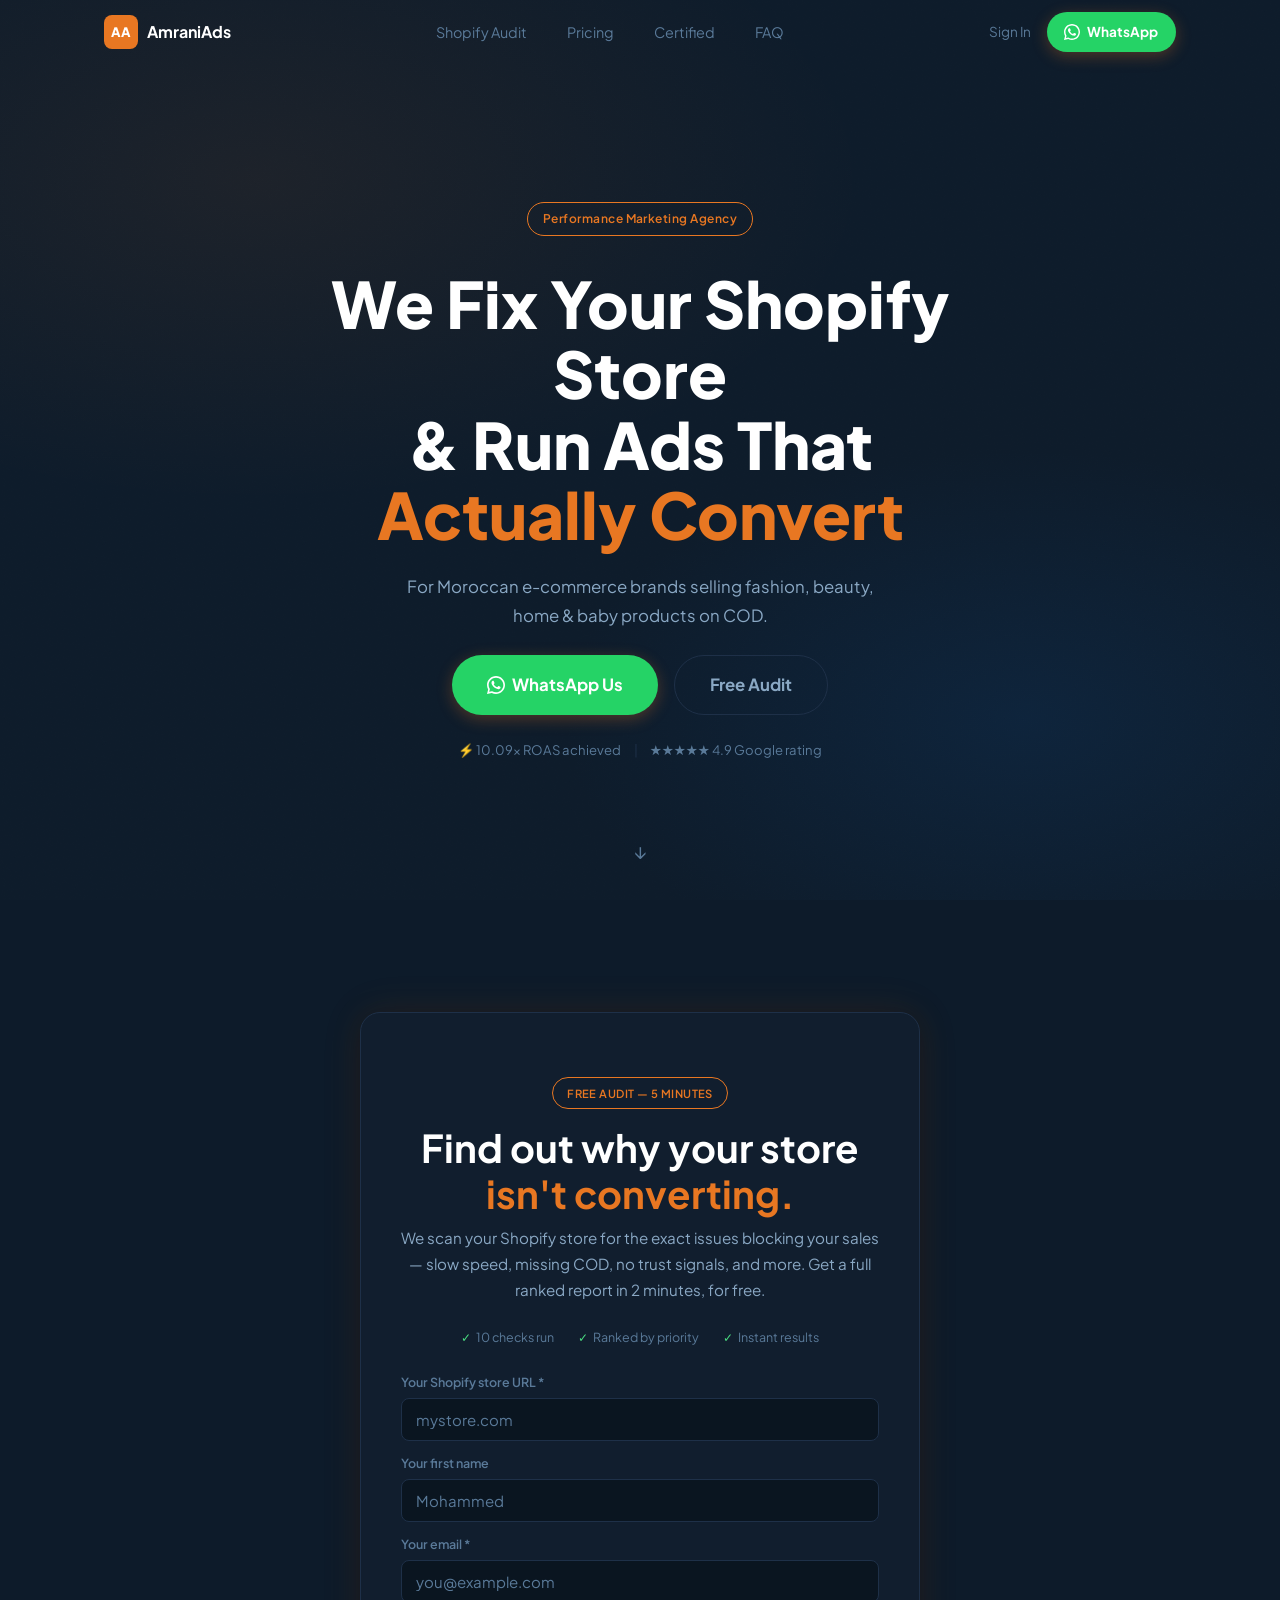
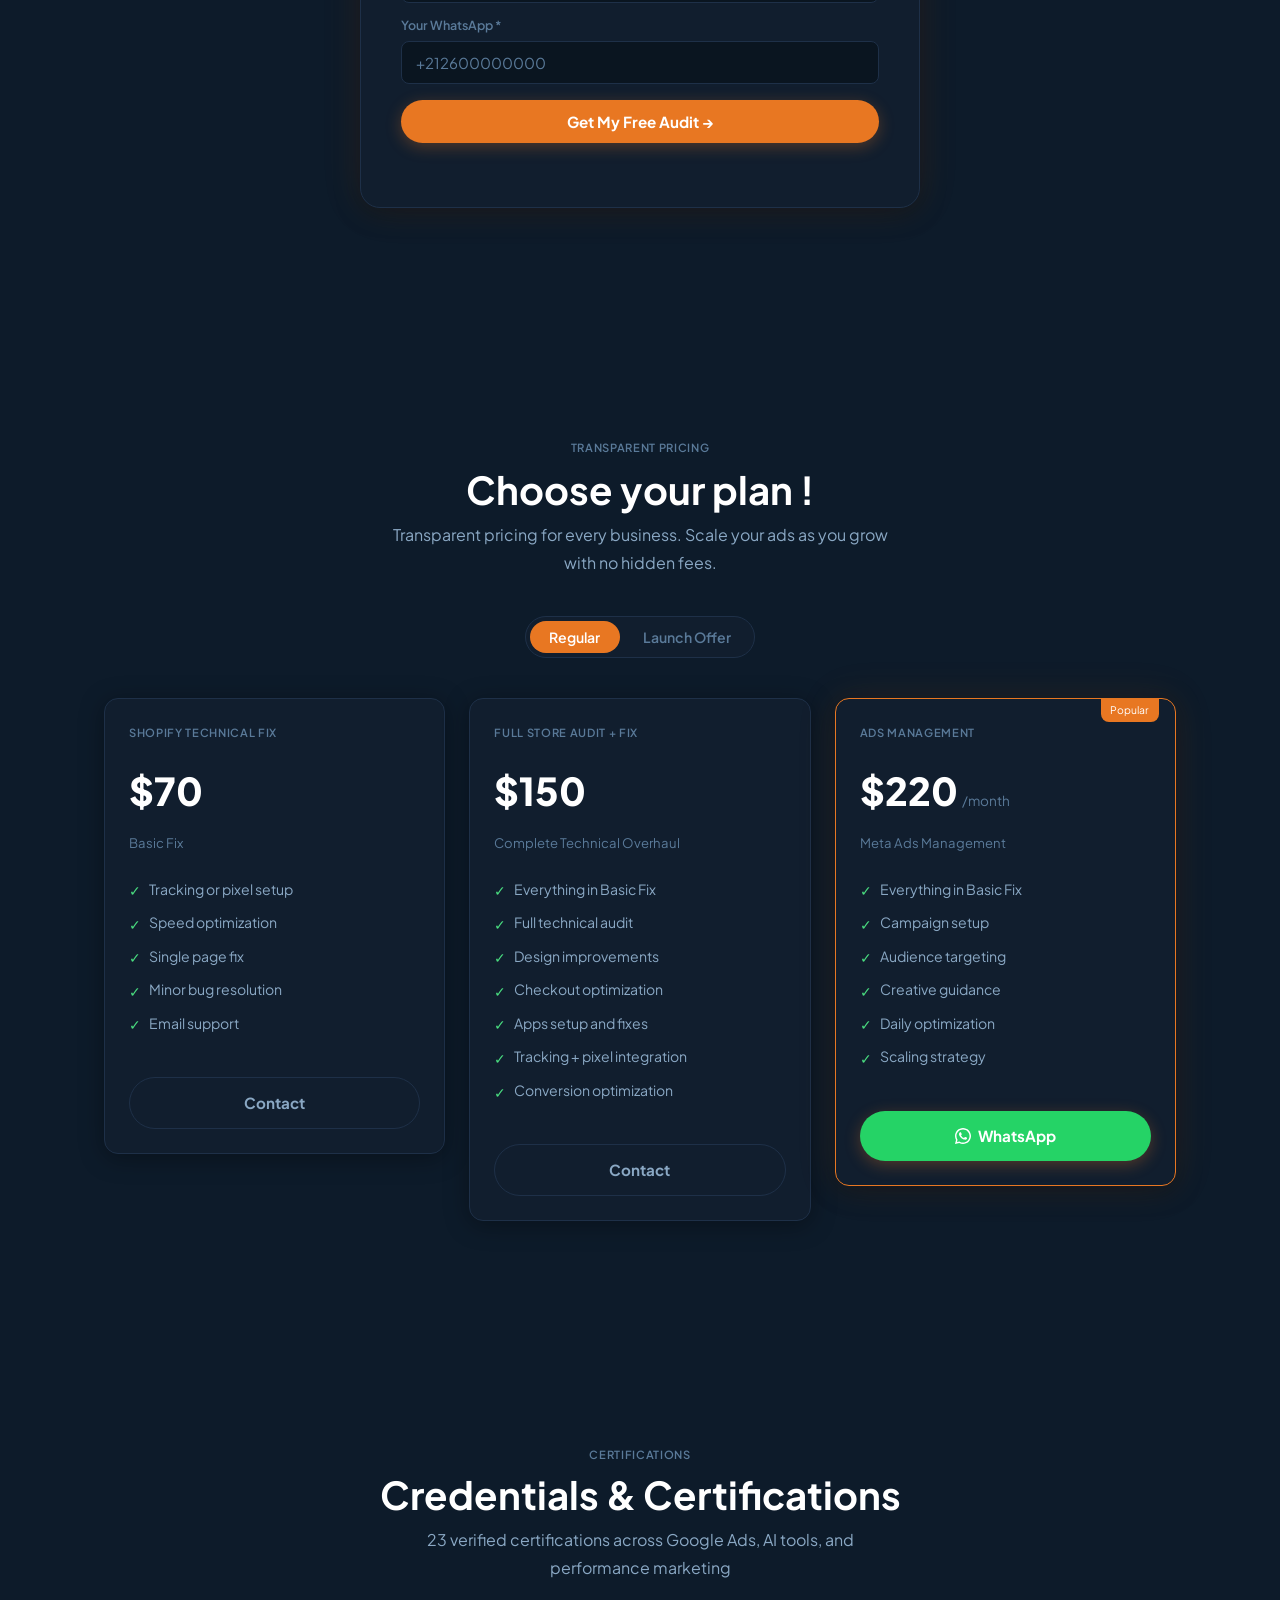
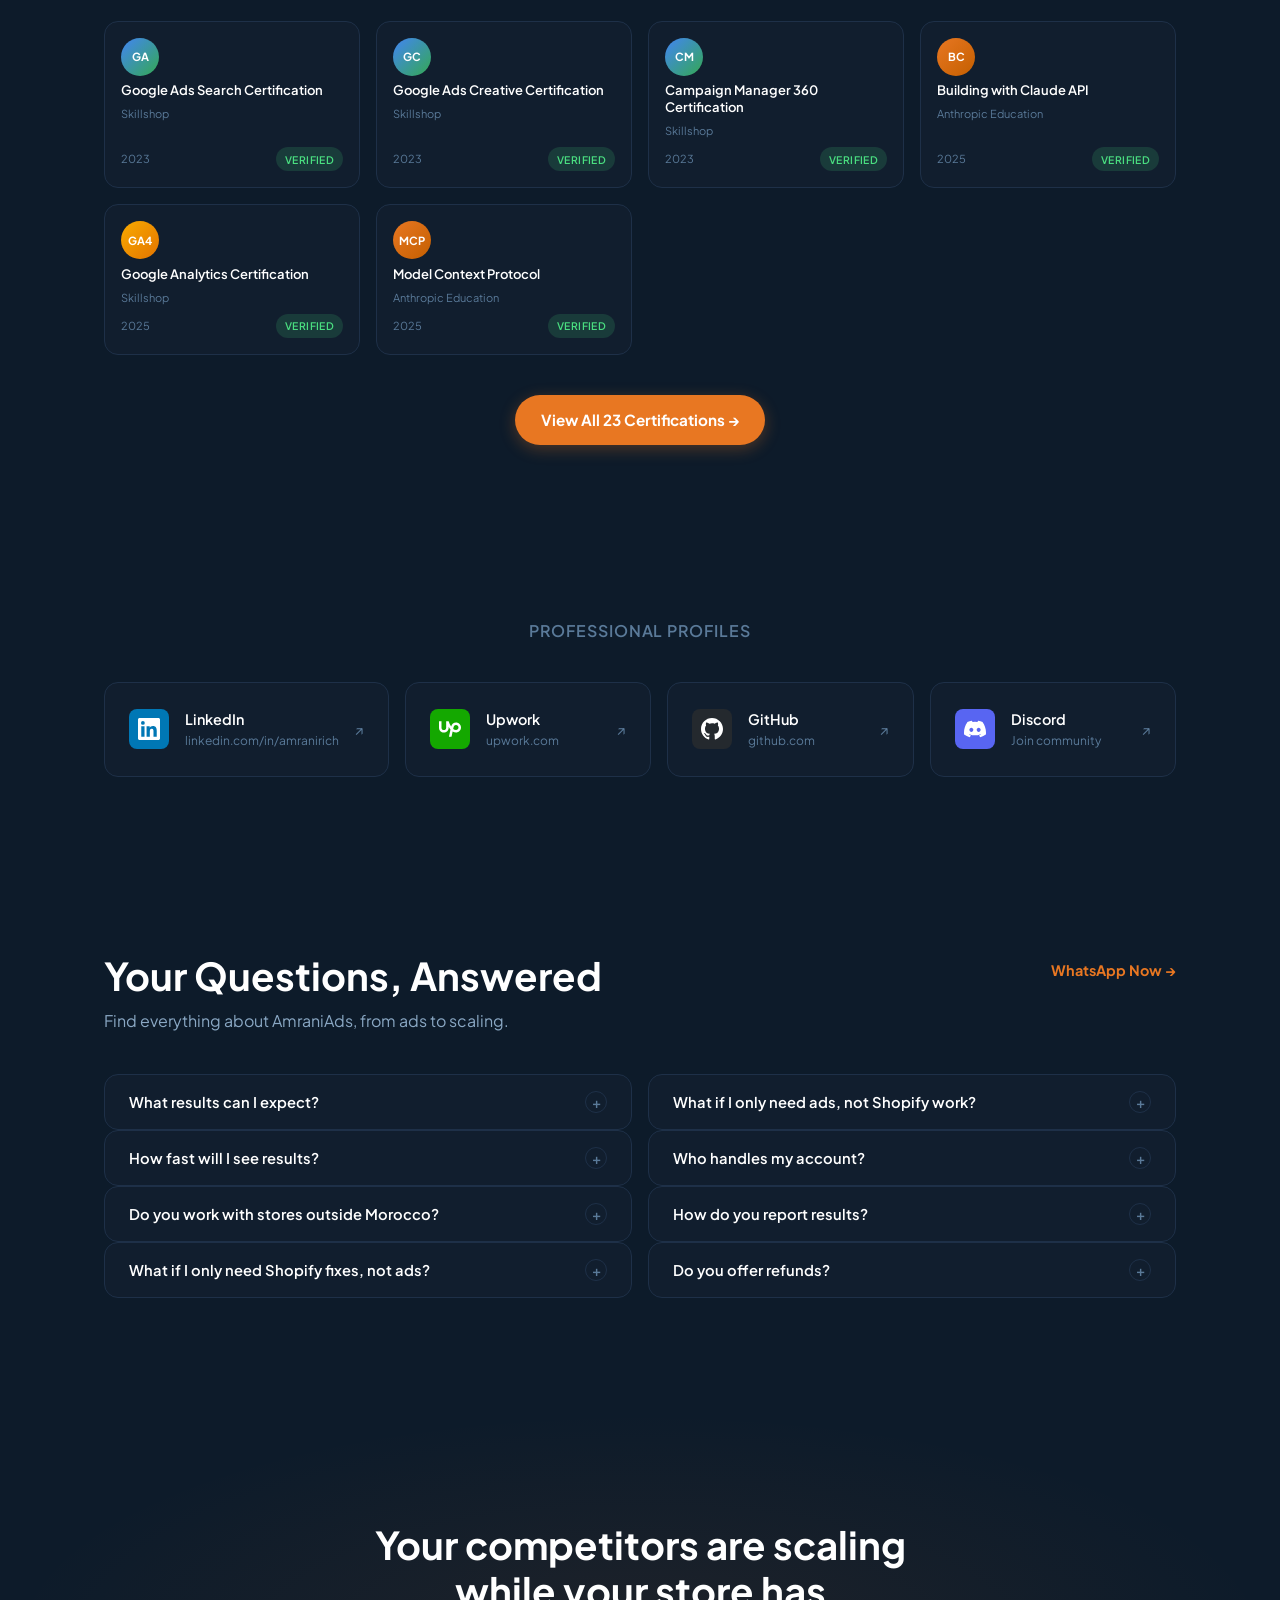
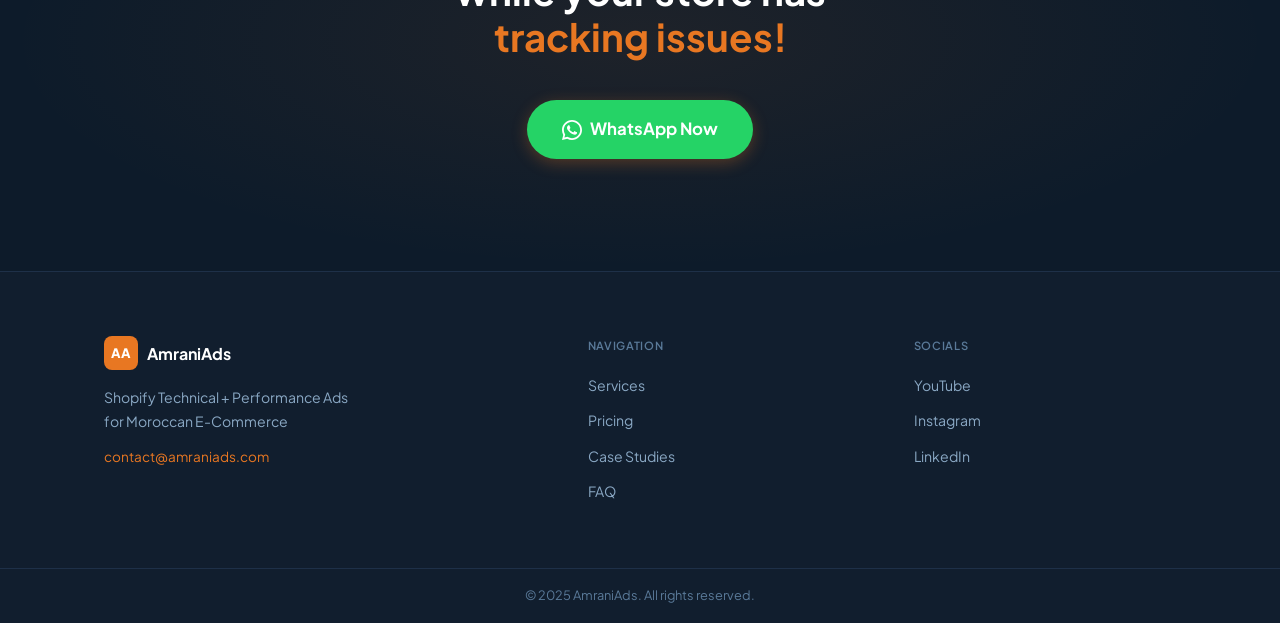
<file: index.html>
<!DOCTYPE html>
<html lang="en">
<head>
  <meta charset="UTF-8" />
  <meta name="viewport" content="width=device-width, initial-scale=1.0" />
  <title>AmraniAds — Shopify & Meta Ads for Moroccan E-Commerce</title>
  <meta name="description" content="Performance marketing agency for Moroccan e-commerce brands. Shopify fixes + Meta Ads that convert on COD." />
  <meta name="theme-color" content="#0D1B2A" />

  <!-- Preconnect Google Fonts -->
  <link rel="preconnect" href="https://fonts.googleapis.com" />
  <link rel="preconnect" href="https://fonts.gstatic.com" crossorigin />
  <link href="https://fonts.googleapis.com/css2?family=Plus+Jakarta+Sans:wght@400;500;600;700;800&display=swap" rel="stylesheet" />

  <link rel="stylesheet" href="styles.css" />
</head>
<body>

<!-- ══════════════════════════ NAVIGATION ══════════════════════════ -->
<nav id="navbar">
  <div class="container nav-inner">

    <a href="#" class="nav-logo" aria-label="AmraniAds home">
      <div class="logo-mark">AA</div>
      <span class="logo-text">AmraniAds</span>
    </a>

    <ul class="nav-links" role="list">
      <li><a href="#audit">Shopify Audit</a></li>
      <li><a href="#pricing">Pricing</a></li>
      <li><a href="#certified">Certified</a></li>
      <li><a href="#faq">FAQ</a></li>
    </ul>

    <div class="nav-right">
      <a href="#" class="nav-signin">Sign In</a>
      <a href="https://wa.me/212627716149" target="_blank" rel="noopener" class="btn btn-wa" style="padding:.55rem 1.1rem;font-size:.85rem;">
        <svg width="16" height="16" viewBox="0 0 24 24" fill="currentColor" aria-hidden="true"><path d="M17.472 14.382c-.297-.149-1.758-.867-2.03-.967-.273-.099-.471-.148-.67.15-.197.297-.767.966-.94 1.164-.173.199-.347.223-.644.075-.297-.15-1.255-.463-2.39-1.475-.883-.788-1.48-1.761-1.653-2.059-.173-.297-.018-.458.13-.606.134-.133.298-.347.446-.52.149-.174.198-.298.298-.497.099-.198.05-.371-.025-.52-.075-.149-.669-1.612-.916-2.207-.242-.579-.487-.5-.669-.51-.173-.008-.371-.01-.57-.01-.198 0-.52.074-.792.372-.272.297-1.04 1.016-1.04 2.479 0 1.462 1.065 2.875 1.213 3.074.149.198 2.096 3.2 5.077 4.487.709.306 1.262.489 1.694.625.712.227 1.36.195 1.871.118.571-.085 1.758-.719 2.006-1.413.248-.694.248-1.289.173-1.413-.074-.124-.272-.198-.57-.347z"/><path d="M12 0C5.373 0 0 5.373 0 12c0 2.127.558 4.121 1.529 5.856L0 24l6.335-1.498A11.944 11.944 0 0012 24c6.627 0 12-5.373 12-12S18.627 0 12 0zm0 21.818a9.804 9.804 0 01-5.006-1.372l-.36-.214-3.724.879.937-3.624-.235-.372A9.818 9.818 0 012.182 12C2.182 6.575 6.575 2.182 12 2.182c5.424 0 9.818 4.393 9.818 9.818 0 5.424-4.394 9.818-9.818 9.818z"/></svg>
        WhatsApp
      </a>
      <button class="hamburger" id="hamburger" aria-label="Open menu" aria-expanded="false">
        <span></span><span></span><span></span>
      </button>
    </div>

  </div>
</nav>

<!-- Mobile overlay nav -->
<div id="mobile-nav" role="dialog" aria-label="Mobile navigation">
  <button class="mobile-nav-close" id="mobile-nav-close" aria-label="Close menu">✕</button>
  <a href="#audit"    class="mobile-nav-link">Shopify Audit</a>
  <a href="#pricing"  class="mobile-nav-link">Pricing</a>
  <a href="#certified" class="mobile-nav-link">Certified</a>
  <a href="#faq"      class="mobile-nav-link">FAQ</a>
  <a href="https://wa.me/212627716149" target="_blank" rel="noopener" class="btn btn-wa btn-lg" style="margin-top:1rem;">WhatsApp</a>
</div>


<!-- ══════════════════════════ HERO ══════════════════════════ -->
<section id="hero" aria-label="Hero">
  <div class="hero-content">
    <div class="hero-badge animate-entry" style="--delay:0ms">
      <span class="badge badge-accent">Performance Marketing Agency</span>
    </div>

    <h1 class="animate-entry" style="--delay:80ms">
      We Fix Your Shopify Store<br>
      &amp; Run Ads That<br>
      <span class="accent">Actually Convert</span>
    </h1>

    <p class="hero-sub animate-entry" style="--delay:160ms">
      For Moroccan e-commerce brands selling fashion, beauty,
      home &amp; baby products on COD.
    </p>

    <div class="hero-ctas animate-entry" style="--delay:240ms">
      <a href="https://wa.me/212627716149" target="_blank" rel="noopener" class="btn btn-wa btn-lg">
        <svg width="18" height="18" viewBox="0 0 24 24" fill="currentColor" aria-hidden="true"><path d="M17.472 14.382c-.297-.149-1.758-.867-2.03-.967-.273-.099-.471-.148-.67.15-.197.297-.767.966-.94 1.164-.173.199-.347.223-.644.075-.297-.15-1.255-.463-2.39-1.475-.883-.788-1.48-1.761-1.653-2.059-.173-.297-.018-.458.13-.606.134-.133.298-.347.446-.52.149-.174.198-.298.298-.497.099-.198.05-.371-.025-.52-.075-.149-.669-1.612-.916-2.207-.242-.579-.487-.5-.669-.51-.173-.008-.371-.01-.57-.01-.198 0-.52.074-.792.372-.272.297-1.04 1.016-1.04 2.479 0 1.462 1.065 2.875 1.213 3.074.149.198 2.096 3.2 5.077 4.487.709.306 1.262.489 1.694.625.712.227 1.36.195 1.871.118.571-.085 1.758-.719 2.006-1.413.248-.694.248-1.289.173-1.413-.074-.124-.272-.198-.57-.347z"/><path d="M12 0C5.373 0 0 5.373 0 12c0 2.127.558 4.121 1.529 5.856L0 24l6.335-1.498A11.944 11.944 0 0012 24c6.627 0 12-5.373 12-12S18.627 0 12 0zm0 21.818a9.804 9.804 0 01-5.006-1.372l-.36-.214-3.724.879.937-3.624-.235-.372A9.818 9.818 0 012.182 12C2.182 6.575 6.575 2.182 12 2.182c5.424 0 9.818 4.393 9.818 9.818 0 5.424-4.394 9.818-9.818 9.818z"/></svg>
        WhatsApp Us
      </a>
      <a href="#audit" class="btn btn-ghost btn-lg">Free Audit</a>
    </div>

    <div class="hero-proof animate-entry" style="--delay:320ms">
      <span>⚡ 10.09x ROAS achieved</span>
      <span class="proof-sep">|</span>
      <span>★★★★★ 4.9 Google rating</span>
    </div>
  </div>

  <div class="scroll-indicator" id="scroll-indicator" aria-hidden="true">↓</div>
</section>


<!-- ══════════════════════════ FREE AUDIT FORM ══════════════════════════ -->
<section id="audit" class="section" aria-label="Free Shopify Audit">
  <div class="container">
    <div class="audit-card animate-on-scroll">

      <div style="text-align:center;margin-bottom:var(--s-sm)">
        <span class="badge badge-accent" style="font-size:.7rem;">FREE AUDIT — 5 MINUTES</span>
      </div>

      <h2>
        Find out why your store<br>
        <span class="accent">isn't converting.</span>
      </h2>

      <p class="audit-sub">
        We scan your Shopify store for the exact issues blocking your sales
        — slow speed, missing COD, no trust signals, and more. Get a full
        ranked report in 2 minutes, for free.
      </p>

      <div class="audit-trust">
        <span><span class="check">✓</span> 10 checks run</span>
        <span><span class="check">✓</span> Ranked by priority</span>
        <span><span class="check">✓</span> Instant results</span>
      </div>

      <form class="audit-form" id="audit-form" novalidate>
        <div class="form-field">
          <label for="store-url">Your Shopify store URL *</label>
          <input type="url" id="store-url" name="store" placeholder="mystore.com" required />
        </div>
        <div class="form-field">
          <label for="first-name">Your first name</label>
          <input type="text" id="first-name" name="name" placeholder="Mohammed" />
        </div>
        <div class="form-field">
          <label for="email">Your email *</label>
          <input type="email" id="email" name="email" placeholder="you@example.com" required />
        </div>
        <div class="form-field">
          <label for="wa-number">Your WhatsApp *</label>
          <input type="tel" id="wa-number" name="wa" placeholder="+212600000000" required />
        </div>
        <button type="submit" class="btn btn-accent btn-full" id="audit-submit">
          Get My Free Audit →
        </button>
      </form>

    </div>
  </div>
</section>


<!-- ══════════════════════════ PRICING ══════════════════════════ -->
<section id="pricing" class="section" aria-label="Pricing">
  <div class="container">

    <div class="pricing-header animate-on-scroll">
      <span class="label">TRANSPARENT PRICING</span>
      <h2 style="margin-top:.5rem;">Choose your plan !</h2>
      <p>Transparent pricing for every business. Scale your ads as you grow with no hidden fees.</p>
    </div>

    <div class="pricing-toggle animate-on-scroll">
      <div class="toggle-track" role="group" aria-label="Pricing plan toggle">
        <button class="toggle-btn active" data-plan="regular" id="toggle-regular">Regular</button>
        <button class="toggle-btn" data-plan="launch" id="toggle-launch">Launch Offer</button>
      </div>
    </div>

    <div class="pricing-grid">

      <!-- Card 1 -->
      <article class="pricing-card animate-on-scroll stagger-1">
        <div class="card-category">Shopify Technical Fix</div>
        <div class="price-wrap">
          <span class="price-amount" data-regular="$70" data-launch="$50">$70</span>
        </div>
        <div class="tier-label">Basic Fix</div>
        <ul class="feature-list">
          <li><span class="check">✓</span> Tracking or pixel setup</li>
          <li><span class="check">✓</span> Speed optimization</li>
          <li><span class="check">✓</span> Single page fix</li>
          <li><span class="check">✓</span> Minor bug resolution</li>
          <li><span class="check">✓</span> Email support</li>
        </ul>
        <a href="https://wa.me/212627716149" target="_blank" rel="noopener" class="btn btn-outline btn-full">Contact</a>
      </article>

      <!-- Card 2 -->
      <article class="pricing-card animate-on-scroll stagger-2">
        <div class="card-category">Full Store Audit + Fix</div>
        <div class="price-wrap">
          <span class="price-amount" data-regular="$150" data-launch="$120">$150</span>
        </div>
        <div class="tier-label">Complete Technical Overhaul</div>
        <ul class="feature-list">
          <li><span class="check">✓</span> Everything in Basic Fix</li>
          <li><span class="check">✓</span> Full technical audit</li>
          <li><span class="check">✓</span> Design improvements</li>
          <li><span class="check">✓</span> Checkout optimization</li>
          <li><span class="check">✓</span> Apps setup and fixes</li>
          <li><span class="check">✓</span> Tracking + pixel integration</li>
          <li><span class="check">✓</span> Conversion optimization</li>
        </ul>
        <a href="https://wa.me/212627716149" target="_blank" rel="noopener" class="btn btn-outline btn-full">Contact</a>
      </article>

      <!-- Card 3 — Popular -->
      <article class="pricing-card popular animate-on-scroll stagger-3">
        <div class="badge-popular">Popular</div>
        <div class="card-category">Ads Management</div>
        <div class="price-wrap">
          <span class="price-amount" data-regular="$220" data-launch="$180">$220</span>
          <span class="price-period">/month</span>
        </div>
        <div class="tier-label">Meta Ads Management</div>
        <ul class="feature-list">
          <li><span class="check">✓</span> Everything in Basic Fix</li>
          <li><span class="check">✓</span> Campaign setup</li>
          <li><span class="check">✓</span> Audience targeting</li>
          <li><span class="check">✓</span> Creative guidance</li>
          <li><span class="check">✓</span> Daily optimization</li>
          <li><span class="check">✓</span> Scaling strategy</li>
        </ul>
        <a href="https://wa.me/212627716149" target="_blank" rel="noopener" class="btn btn-wa btn-full">
          <svg width="16" height="16" viewBox="0 0 24 24" fill="currentColor" aria-hidden="true"><path d="M17.472 14.382c-.297-.149-1.758-.867-2.03-.967-.273-.099-.471-.148-.67.15-.197.297-.767.966-.94 1.164-.173.199-.347.223-.644.075-.297-.15-1.255-.463-2.39-1.475-.883-.788-1.48-1.761-1.653-2.059-.173-.297-.018-.458.13-.606.134-.133.298-.347.446-.52.149-.174.198-.298.298-.497.099-.198.05-.371-.025-.52-.075-.149-.669-1.612-.916-2.207-.242-.579-.487-.5-.669-.51-.173-.008-.371-.01-.57-.01-.198 0-.52.074-.792.372-.272.297-1.04 1.016-1.04 2.479 0 1.462 1.065 2.875 1.213 3.074.149.198 2.096 3.2 5.077 4.487.709.306 1.262.489 1.694.625.712.227 1.36.195 1.871.118.571-.085 1.758-.719 2.006-1.413.248-.694.248-1.289.173-1.413-.074-.124-.272-.198-.57-.347z"/><path d="M12 0C5.373 0 0 5.373 0 12c0 2.127.558 4.121 1.529 5.856L0 24l6.335-1.498A11.944 11.944 0 0012 24c6.627 0 12-5.373 12-12S18.627 0 12 0zm0 21.818a9.804 9.804 0 01-5.006-1.372l-.36-.214-3.724.879.937-3.624-.235-.372A9.818 9.818 0 012.182 12C2.182 6.575 6.575 2.182 12 2.182c5.424 0 9.818 4.393 9.818 9.818 0 5.424-4.394 9.818-9.818 9.818z"/></svg>
          WhatsApp
        </a>
      </article>

    </div>
  </div>
</section>


<!-- ══════════════════════════ CERTIFICATIONS ══════════════════════════ -->
<section id="certified" class="section" aria-label="Certifications">
  <div class="container">

    <div class="section-header animate-on-scroll">
      <span class="label">CERTIFICATIONS</span>
      <h2>Credentials &amp; Certifications</h2>
      <p>23 verified certifications across Google Ads, AI tools, and performance marketing</p>
    </div>

    <div class="certs-grid">
      <div class="cert-card animate-on-scroll stagger-1">
        <div class="cert-icon google">GA</div>
        <div class="cert-name">Google Ads Search Certification</div>
        <div class="cert-issuer">Skillshop</div>
        <div class="cert-footer">
          <span class="cert-year" style="color:var(--text-muted);font-size:11px">2023</span>
          <span class="badge badge-success">VERIFIED</span>
        </div>
      </div>
      <div class="cert-card animate-on-scroll stagger-2">
        <div class="cert-icon google">GC</div>
        <div class="cert-name">Google Ads Creative Certification</div>
        <div class="cert-issuer">Skillshop</div>
        <div class="cert-footer">
          <span class="cert-year" style="color:var(--text-muted);font-size:11px">2023</span>
          <span class="badge badge-success">VERIFIED</span>
        </div>
      </div>
      <div class="cert-card animate-on-scroll stagger-3">
        <div class="cert-icon google">CM</div>
        <div class="cert-name">Campaign Manager 360 Certification</div>
        <div class="cert-issuer">Skillshop</div>
        <div class="cert-footer">
          <span class="cert-year" style="color:var(--text-muted);font-size:11px">2023</span>
          <span class="badge badge-success">VERIFIED</span>
        </div>
      </div>
      <div class="cert-card animate-on-scroll stagger-4">
        <div class="cert-icon anthropic">BC</div>
        <div class="cert-name">Building with Claude API</div>
        <div class="cert-issuer">Anthropic Education</div>
        <div class="cert-footer">
          <span class="cert-year" style="color:var(--text-muted);font-size:11px">2025</span>
          <span class="badge badge-success">VERIFIED</span>
        </div>
      </div>
      <div class="cert-card animate-on-scroll stagger-1">
        <div class="cert-icon ga">GA4</div>
        <div class="cert-name">Google Analytics Certification</div>
        <div class="cert-issuer">Skillshop</div>
        <div class="cert-footer">
          <span class="cert-year" style="color:var(--text-muted);font-size:11px">2025</span>
          <span class="badge badge-success">VERIFIED</span>
        </div>
      </div>
      <div class="cert-card animate-on-scroll stagger-2">
        <div class="cert-icon anthropic">MCP</div>
        <div class="cert-name">Model Context Protocol</div>
        <div class="cert-issuer">Anthropic Education</div>
        <div class="cert-footer">
          <span class="cert-year" style="color:var(--text-muted);font-size:11px">2025</span>
          <span class="badge badge-success">VERIFIED</span>
        </div>
      </div>
    </div>

    <div class="certs-cta animate-on-scroll">
      <a href="https://credential.net/profile/amranirich/wallet" target="_blank" rel="noopener" class="btn btn-accent">
        View All 23 Certifications →
      </a>
    </div>

  </div>
</section>


<!-- ══════════════════════════ PROFESSIONAL PROFILES ══════════════════════════ -->
<section id="profiles" aria-label="Professional profiles">
  <div class="container">
    <h3>Professional Profiles</h3>

    <div class="profiles-grid">

      <a href="https://linkedin.com/in/amranirich" target="_blank" rel="noopener" class="profile-card animate-on-scroll stagger-1">
        <div class="profile-icon icon-linkedin">
          <svg viewBox="0 0 24 24" fill="white" aria-hidden="true"><path d="M20.447 20.452h-3.554v-5.569c0-1.328-.027-3.037-1.852-3.037-1.853 0-2.136 1.445-2.136 2.939v5.667H9.351V9h3.414v1.561h.046c.477-.9 1.637-1.85 3.37-1.85 3.601 0 4.267 2.37 4.267 5.455v6.286zM5.337 7.433a2.062 2.062 0 01-2.063-2.065 2.064 2.064 0 112.063 2.065zm1.782 13.019H3.555V9h3.564v11.452zM22.225 0H1.771C.792 0 0 .774 0 1.729v20.542C0 23.227.792 24 1.771 24h20.451C23.2 24 24 23.227 24 22.271V1.729C24 .774 23.2 0 22.222 0h.003z"/></svg>
        </div>
        <div class="profile-info">
          <div class="profile-name">LinkedIn</div>
          <div class="profile-url">linkedin.com/in/amranirich</div>
        </div>
        <span class="profile-arrow">↗</span>
      </a>

      <a href="https://upwork.com" target="_blank" rel="noopener" class="profile-card animate-on-scroll stagger-2">
        <div class="profile-icon icon-upwork">
          <svg viewBox="0 0 24 24" fill="white" aria-hidden="true"><path d="M18.561 13.158c-1.102 0-2.135-.467-3.074-1.227l.228-1.076.008-.042c.207-1.143.849-3.06 2.839-3.06 1.492 0 2.703 1.212 2.703 2.703-.001 1.489-1.212 2.702-2.704 2.702zm0-8.14c-2.539 0-4.51 1.649-5.31 4.366-1.22-1.834-2.148-4.036-2.687-5.892H7.828v7.112c-.002 1.406-1.141 2.546-2.547 2.546-1.405 0-2.543-1.14-2.545-2.546V3.492H0v7.112c0 2.914 2.37 5.303 5.281 5.303 2.913 0 5.283-2.389 5.283-5.303v-1.19c.529 1.107 1.182 2.229 1.974 3.221l-1.673 7.873h2.797l1.213-5.71c1.063.679 2.285 1.109 3.686 1.109 3 0 5.439-2.452 5.439-5.45 0-3-2.439-5.439-5.439-5.439z"/></svg>
        </div>
        <div class="profile-info">
          <div class="profile-name">Upwork</div>
          <div class="profile-url">upwork.com</div>
        </div>
        <span class="profile-arrow">↗</span>
      </a>

      <a href="https://github.com" target="_blank" rel="noopener" class="profile-card animate-on-scroll stagger-3">
        <div class="profile-icon icon-github">
          <svg viewBox="0 0 24 24" fill="white" aria-hidden="true"><path d="M12 0C5.374 0 0 5.373 0 12c0 5.302 3.438 9.8 8.207 11.387.599.111.793-.261.793-.577v-2.234c-3.338.726-4.033-1.416-4.033-1.416-.546-1.387-1.333-1.756-1.333-1.756-1.089-.745.083-.729.083-.729 1.205.084 1.839 1.237 1.839 1.237 1.07 1.834 2.807 1.304 3.492.997.107-.775.418-1.305.762-1.604-2.665-.305-5.467-1.334-5.467-5.931 0-1.311.469-2.381 1.236-3.221-.124-.303-.535-1.524.117-3.176 0 0 1.008-.322 3.301 1.23A11.509 11.509 0 0112 5.803c1.02.005 2.047.138 3.006.404 2.291-1.552 3.297-1.23 3.297-1.23.653 1.653.242 2.874.118 3.176.77.84 1.235 1.911 1.235 3.221 0 4.609-2.807 5.624-5.479 5.921.43.372.823 1.102.823 2.222v3.293c0 .319.192.694.801.576C20.566 21.797 24 17.3 24 12c0-6.627-5.373-12-12-12z"/></svg>
        </div>
        <div class="profile-info">
          <div class="profile-name">GitHub</div>
          <div class="profile-url">github.com</div>
        </div>
        <span class="profile-arrow">↗</span>
      </a>

      <a href="#" class="profile-card animate-on-scroll stagger-4">
        <div class="profile-icon icon-discord">
          <svg viewBox="0 0 24 24" fill="white" aria-hidden="true"><path d="M20.317 4.492c-1.53-.69-3.17-1.2-4.885-1.49a.075.075 0 0 0-.079.036c-.21.369-.444.85-.608 1.23a18.566 18.566 0 0 0-5.487 0 12.36 12.36 0 0 0-.617-1.23A.077.077 0 0 0 8.562 3c-1.714.29-3.354.8-4.885 1.491a.07.07 0 0 0-.032.027C.533 9.093-.32 13.555.099 17.961a.08.08 0 0 0 .031.055 20.03 20.03 0 0 0 5.993 2.98.078.078 0 0 0 .084-.026c.462-.62.874-1.275 1.226-1.963.021-.04.001-.088-.041-.104a13.201 13.201 0 0 1-1.872-.878.075.075 0 0 1-.008-.125c.126-.093.252-.19.372-.287a.075.075 0 0 1 .078-.01c3.927 1.764 8.18 1.764 12.061 0a.075.075 0 0 1 .079.009c.12.098.245.195.372.288a.075.075 0 0 1-.006.125c-.598.344-1.22.635-1.873.877a.075.075 0 0 0-.041.105c.36.687.772 1.341 1.225 1.962a.077.077 0 0 0 .084.028 19.963 19.963 0 0 0 6.002-2.981.076.076 0 0 0 .032-.054c.5-5.094-.838-9.52-3.549-13.442a.06.06 0 0 0-.031-.028zM8.02 15.278c-1.182 0-2.157-1.069-2.157-2.38 0-1.312.956-2.38 2.157-2.38 1.21 0 2.176 1.077 2.157 2.38 0 1.312-.956 2.38-2.157 2.38zm7.975 0c-1.183 0-2.157-1.069-2.157-2.38 0-1.312.955-2.38 2.157-2.38 1.21 0 2.176 1.077 2.157 2.38 0 1.312-.946 2.38-2.157 2.38z"/></svg>
        </div>
        <div class="profile-info">
          <div class="profile-name">Discord</div>
          <div class="profile-url">Join community</div>
        </div>
        <span class="profile-arrow">↗</span>
      </a>

    </div>
  </div>
</section>


<!-- ══════════════════════════ FAQ ══════════════════════════ -->
<section id="faq" class="section" aria-label="FAQ">
  <div class="container">

    <div class="faq-top animate-on-scroll">
      <div class="text-block">
        <h2>Your Questions, Answered</h2>
        <p>Find everything about AmraniAds, from ads to scaling.</p>
      </div>
      <a href="https://wa.me/212627716149" target="_blank" rel="noopener" class="faq-wa-link">WhatsApp Now →</a>
    </div>

    <div class="faq-grid" id="faq-accordion">

      <!-- Left column -->
      <div class="faq-col">

        <div class="faq-item animate-on-scroll">
          <button class="faq-question" aria-expanded="false">
            What results can I expect?
            <span class="faq-icon" aria-hidden="true">+</span>
          </button>
          <div class="faq-answer" role="region">
            <div class="faq-answer-inner">
              Most clients see measurable improvement in CPL or ROAS within the first 2 weeks. Our benchmark CPL in Morocco is 3–10 MAD.
            </div>
          </div>
        </div>

        <div class="faq-item animate-on-scroll">
          <button class="faq-question" aria-expanded="false">
            How fast will I see results?
            <span class="faq-icon" aria-hidden="true">+</span>
          </button>
          <div class="faq-answer" role="region">
            <div class="faq-answer-inner">
              Campaigns typically need 3–7 days to exit the learning phase. Meaningful trends visible by day 10.
            </div>
          </div>
        </div>

        <div class="faq-item animate-on-scroll">
          <button class="faq-question" aria-expanded="false">
            Do you work with stores outside Morocco?
            <span class="faq-icon" aria-hidden="true">+</span>
          </button>
          <div class="faq-answer" role="region">
            <div class="faq-answer-inner">
              Yes. We work with Moroccan brands selling COD and MENA-facing e-commerce businesses.
            </div>
          </div>
        </div>

        <div class="faq-item animate-on-scroll">
          <button class="faq-question" aria-expanded="false">
            What if I only need Shopify fixes, not ads?
            <span class="faq-icon" aria-hidden="true">+</span>
          </button>
          <div class="faq-answer" role="region">
            <div class="faq-answer-inner">
              We offer standalone Shopify technical services. Contact us for a scope.
            </div>
          </div>
        </div>

      </div>

      <!-- Right column -->
      <div class="faq-col">

        <div class="faq-item animate-on-scroll">
          <button class="faq-question" aria-expanded="false">
            What if I only need ads, not Shopify work?
            <span class="faq-icon" aria-hidden="true">+</span>
          </button>
          <div class="faq-answer" role="region">
            <div class="faq-answer-inner">
              Our Ads Management plan works independently. No Shopify service required.
            </div>
          </div>
        </div>

        <div class="faq-item animate-on-scroll">
          <button class="faq-question" aria-expanded="false">
            Who handles my account?
            <span class="faq-icon" aria-hidden="true">+</span>
          </button>
          <div class="faq-answer" role="region">
            <div class="faq-answer-inner">
              Abdelali El Amrani manages all accounts directly. No juniors, no outsourcing.
            </div>
          </div>
        </div>

        <div class="faq-item animate-on-scroll">
          <button class="faq-question" aria-expanded="false">
            How do you report results?
            <span class="faq-icon" aria-hidden="true">+</span>
          </button>
          <div class="faq-answer" role="region">
            <div class="faq-answer-inner">
              Monthly performance reports sent via WhatsApp with metrics, insights, and next steps.
            </div>
          </div>
        </div>

        <div class="faq-item animate-on-scroll">
          <button class="faq-question" aria-expanded="false">
            Do you offer refunds?
            <span class="faq-icon" aria-hidden="true">+</span>
          </button>
          <div class="faq-answer" role="region">
            <div class="faq-answer-inner">
              We offer a satisfaction guarantee on the audit. Ad management fees are non-refundable once campaigns launch.
            </div>
          </div>
        </div>

      </div>

    </div>
  </div>
</section>


<!-- ══════════════════════════ FINAL CTA ══════════════════════════ -->
<section id="final-cta" aria-label="Call to action">
  <div class="container">
    <h2 class="animate-on-scroll">
      Your competitors are scaling<br>
      while your store has<br>
      <span class="accent">tracking issues!</span>
    </h2>
    <div style="margin-top:var(--s-lg)" class="animate-on-scroll">
      <a href="https://wa.me/212627716149" target="_blank" rel="noopener" class="btn btn-wa btn-lg">
        <svg width="20" height="20" viewBox="0 0 24 24" fill="currentColor" aria-hidden="true"><path d="M17.472 14.382c-.297-.149-1.758-.867-2.03-.967-.273-.099-.471-.148-.67.15-.197.297-.767.966-.94 1.164-.173.199-.347.223-.644.075-.297-.15-1.255-.463-2.39-1.475-.883-.788-1.48-1.761-1.653-2.059-.173-.297-.018-.458.13-.606.134-.133.298-.347.446-.52.149-.174.198-.298.298-.497.099-.198.05-.371-.025-.52-.075-.149-.669-1.612-.916-2.207-.242-.579-.487-.5-.669-.51-.173-.008-.371-.01-.57-.01-.198 0-.52.074-.792.372-.272.297-1.04 1.016-1.04 2.479 0 1.462 1.065 2.875 1.213 3.074.149.198 2.096 3.2 5.077 4.487.709.306 1.262.489 1.694.625.712.227 1.36.195 1.871.118.571-.085 1.758-.719 2.006-1.413.248-.694.248-1.289.173-1.413-.074-.124-.272-.198-.57-.347z"/><path d="M12 0C5.373 0 0 5.373 0 12c0 2.127.558 4.121 1.529 5.856L0 24l6.335-1.498A11.944 11.944 0 0012 24c6.627 0 12-5.373 12-12S18.627 0 12 0zm0 21.818a9.804 9.804 0 01-5.006-1.372l-.36-.214-3.724.879.937-3.624-.235-.372A9.818 9.818 0 012.182 12C2.182 6.575 6.575 2.182 12 2.182c5.424 0 9.818 4.393 9.818 9.818 0 5.424-4.394 9.818-9.818 9.818z"/></svg>
        WhatsApp Now
      </a>
    </div>
  </div>
</section>


<!-- ══════════════════════════ FOOTER ══════════════════════════ -->
<footer>
  <div class="container">
    <div class="footer-grid">

      <div class="footer-brand">
        <div class="nav-logo" style="margin-bottom:var(--s-sm)">
          <div class="logo-mark">AA</div>
          <span class="logo-text">AmraniAds</span>
        </div>
        <p>Shopify Technical + Performance Ads<br>for Moroccan E-Commerce</p>
        <a href="mailto:contact@amraniads.com">contact@amraniads.com</a>
      </div>

      <div class="footer-col">
        <h4>Navigation</h4>
        <ul>
          <li><a href="#audit">Services</a></li>
          <li><a href="#pricing">Pricing</a></li>
          <li><a href="#">Case Studies</a></li>
          <li><a href="#faq">FAQ</a></li>
        </ul>
      </div>

      <div class="footer-col">
        <h4>Socials</h4>
        <ul>
          <li><a href="#" target="_blank" rel="noopener">YouTube</a></li>
          <li><a href="#" target="_blank" rel="noopener">Instagram</a></li>
          <li><a href="https://linkedin.com/in/amranirich" target="_blank" rel="noopener">LinkedIn</a></li>
        </ul>
      </div>

    </div>
  </div>
  <div class="footer-bottom">
    <div class="container">© 2025 AmraniAds. All rights reserved.</div>
  </div>
</footer>


<script src="main.js" defer></script>
</body>
</html>
</file>
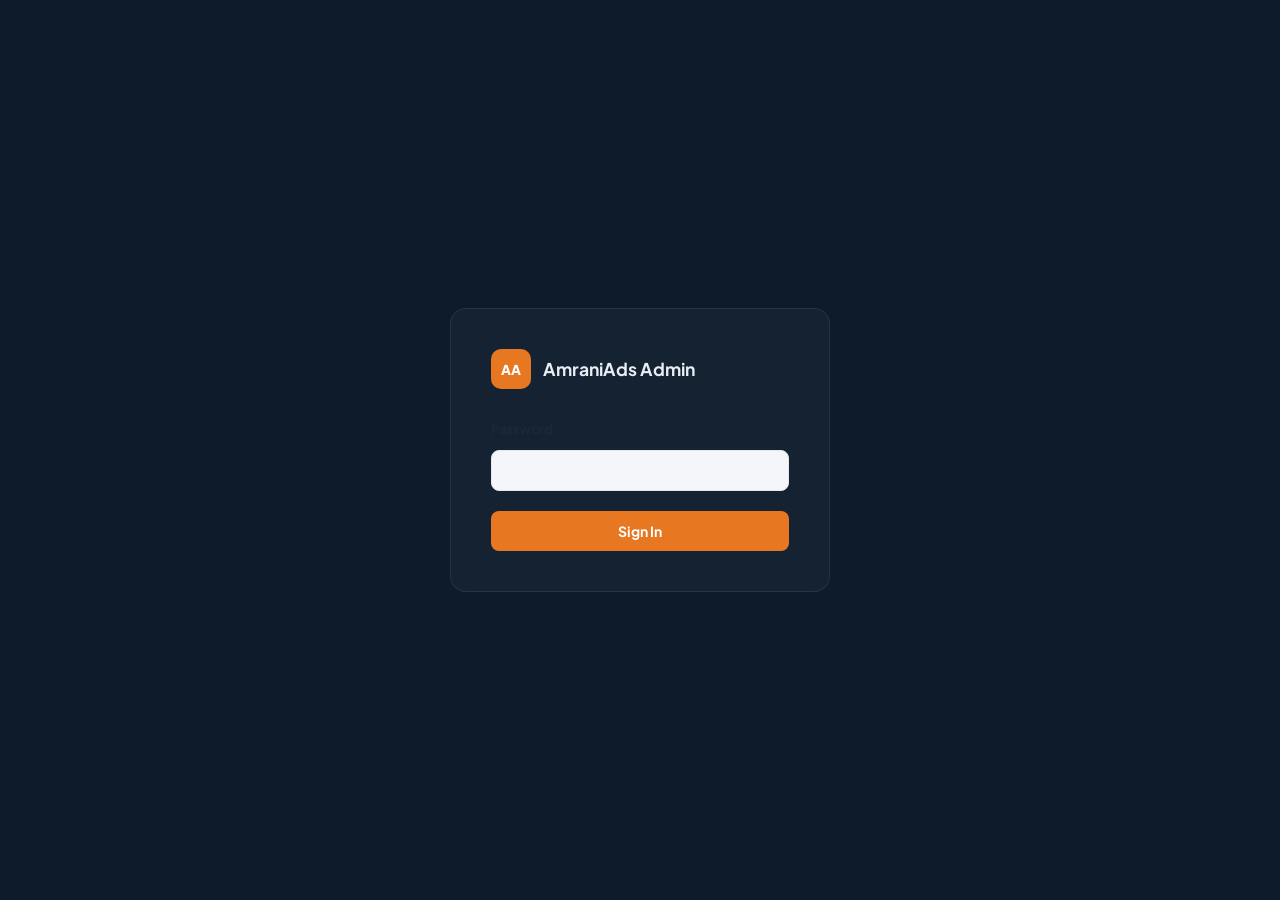
<file: admin.html>
<!DOCTYPE html>
<html lang="en">
<head>
  <meta charset="UTF-8" />
  <meta name="viewport" content="width=device-width, initial-scale=1.0" />
  <meta name="robots" content="noindex, nofollow" />
  <title>AmraniAds — Admin</title>
  <link rel="preconnect" href="https://fonts.googleapis.com" />
  <link rel="preconnect" href="https://fonts.gstatic.com" crossorigin />
  <link href="https://fonts.googleapis.com/css2?family=Plus+Jakarta+Sans:wght@400;500;600;700;800&display=swap" rel="stylesheet" />
  <link rel="stylesheet" href="/admin.css" />
</head>
<body>

  <!-- ── Login Screen ─────────────────────────────────── -->
  <div id="login-screen" class="login-screen">
    <div class="login-card">
      <div class="login-logo">
        <div class="logo-mark">AA</div>
        <span>AmraniAds Admin</span>
      </div>
      <form id="login-form">
        <div class="field-group">
          <label for="password-input">Password</label>
          <input type="password" id="password-input" placeholder="Enter admin password" autocomplete="current-password" />
        </div>
        <div id="login-error" class="login-error" style="display:none">Incorrect password</div>
        <button type="submit" class="btn-primary full-width">Sign In</button>
      </form>
    </div>
  </div>

  <!-- ── Dashboard ────────────────────────────────────── -->
  <div id="dashboard" class="dashboard" style="display:none">

    <!-- Sidebar -->
    <aside class="sidebar">
      <div class="sidebar-header">
        <div class="sidebar-logo">
          <div class="logo-mark sm">AA</div>
          <span>AmraniAds</span>
        </div>
        <button class="btn-logout" id="logout-btn" title="Log out">⎋</button>
      </div>

      <button class="btn-new-client" id="new-client-btn">+ New Client</button>

      <div class="client-list" id="client-list"></div>

      <div class="sidebar-footer">
        <button class="btn-settings" id="settings-btn">
          ⚙ GitHub Deploy
          <span id="deploy-status" class="deploy-badge warn">Not configured</span>
        </button>
        <button class="btn-export" id="export-btn">↓ Export clients.json</button>
        <button class="btn-sync" id="sync-btn">↺ Sync from server</button>
      </div>
    </aside>

    <!-- Main panel -->
    <main class="main-panel">

      <!-- Empty state -->
      <div id="empty-state" class="empty-state">
        <div class="empty-icon">📋</div>
        <h2>Select a client or create a new one</h2>
        <p>Each client gets their own landing page, Meta Pixel, and WhatsApp CTA. Saves auto-deploy to Vercel via GitHub.</p>
        <button class="btn-primary" id="empty-new-btn">+ New Client</button>
      </div>

      <!-- Client form -->
      <div id="client-form-panel" class="form-panel" style="display:none">
        <div class="form-header">
          <div>
            <h2 id="form-title">New Client</h2>
            <p id="form-url" class="form-url"></p>
          </div>
          <div class="form-header-actions">
            <button class="btn-preview" id="preview-btn" style="display:none">↗ Preview</button>
            <button class="btn-sale"    id="sale-btn"    style="display:none">💰 Track Sale</button>
            <button class="btn-delete"  id="delete-btn"  style="display:none">🗑 Delete</button>
          </div>
        </div>

        <form id="client-form">
          <input type="hidden" id="f-original-slug" />

          <div class="form-section">
            <h3 class="section-title">Business Info</h3>
            <div class="form-row two-col">
              <div class="field-group">
                <label for="f-business-name">Business Name *</label>
                <input type="text" id="f-business-name" placeholder="e.g. Fatima Beauty" required />
              </div>
              <div class="field-group">
                <label for="f-slug">Page Slug * <span class="hint">URL path — no spaces</span></label>
                <input type="text" id="f-slug" placeholder="e.g. fatima-beauty" required pattern="[a-z0-9\-]+" />
              </div>
            </div>
          </div>

          <div class="form-section">
            <h3 class="section-title">Offer Copy</h3>
            <div class="field-group">
              <label for="f-headline">Headline * <span class="hint">Big, bold offer text</span></label>
              <input type="text" id="f-headline" placeholder="e.g. Get 30% Off Your First Order" required />
            </div>
            <div class="field-group">
              <label for="f-subheadline">Subheadline <span class="hint">Supporting urgency line</span></label>
              <input type="text" id="f-subheadline" placeholder="e.g. Limited time — Only for today" />
            </div>
            <div class="field-group">
              <label for="f-bullets">Bullet Points <span class="hint">One per line, max 4</span></label>
              <textarea id="f-bullets" rows="4" placeholder="Free delivery across Morocco&#10;Cash on Delivery available&#10;100% authentic products&#10;Fast shipping 24–48h"></textarea>
            </div>
            <div class="field-group">
              <label for="f-urgency">Urgency Text <span class="hint">Optional — red badge on page</span></label>
              <input type="text" id="f-urgency" placeholder="e.g. Only 15 pieces left in stock" />
            </div>
          </div>

          <div class="form-section">
            <h3 class="section-title">WhatsApp</h3>
            <div class="form-row two-col">
              <div class="field-group">
                <label for="f-whatsapp">WhatsApp Number * <span class="hint">With country code</span></label>
                <input type="tel" id="f-whatsapp" placeholder="+212600000000" required />
              </div>
              <div class="field-group">
                <label for="f-wa-btn-text">Button Text</label>
                <input type="text" id="f-wa-btn-text" placeholder="Order via WhatsApp" />
              </div>
            </div>
            <div class="field-group">
              <label for="f-wa-message">Pre-filled WhatsApp Message</label>
              <textarea id="f-wa-message" rows="2" placeholder="Hello! I saw your ad and I'm interested in your offer. Please send me more details."></textarea>
            </div>
            <div class="field-group">
              <label for="f-wa-group">WhatsApp Group Link <span class="hint">Optional — adds a "Join Group" button on the page</span></label>
              <input type="url" id="f-wa-group" placeholder="https://chat.whatsapp.com/..." />
            </div>
            <div class="field-group">
              <label for="f-direct-redirect">Direct Redirect Mode</label>
              <div class="toggle-row">
                <input type="checkbox" id="f-direct-redirect" role="switch" />
                <label for="f-direct-redirect" class="toggle-label">Skip landing page — send visitors straight to the WhatsApp group</label>
              </div>
              <p class="field-hint-text">When ON: the pixel fires silently then the user is instantly redirected. Requires the group link above.</p>
            </div>
          </div>

          <div class="form-section">
            <h3 class="section-title">Meta Pixel</h3>
            <div class="form-row two-col">
              <div class="field-group">
                <label for="f-pixel-id">Pixel ID <span class="hint">15–16 digit number from Meta Business</span></label>
                <input type="text" id="f-pixel-id" placeholder="e.g. 1234567890123456" />
              </div>
              <div class="field-group">
                <label for="f-price">Product Price <span class="hint">For Purchase event value (MAD)</span></label>
                <input type="number" id="f-price" placeholder="e.g. 299" min="0" step="1" />
              </div>
            </div>
            <div class="pixel-info">
              <p>💡 Events fired automatically:</p>
              <ul>
                <li><strong>PageView + ViewContent</strong> — on page load after consent</li>
                <li><strong>Lead</strong> — when visitor clicks the WhatsApp button</li>
                <li><strong>Purchase</strong> — when you click "Track Sale" above</li>
              </ul>
            </div>
          </div>

          <div class="form-section">
            <h3 class="section-title">Settings</h3>
            <div class="form-row two-col">
              <div class="field-group">
                <label for="f-color">Accent Color</label>
                <div class="color-row">
                  <input type="color" id="f-color" value="#E87722" />
                  <input type="text" id="f-color-text" placeholder="#E87722" maxlength="7" />
                </div>
              </div>
              <div class="field-group">
                <label for="f-active">Status</label>
                <div class="toggle-row">
                  <input type="checkbox" id="f-active" role="switch" />
                  <label for="f-active" class="toggle-label">Active (page is live)</label>
                </div>
              </div>
            </div>
          </div>

          <div class="form-actions">
            <button type="button" class="btn-cancel" id="cancel-btn">Cancel</button>
            <button type="submit" class="btn-primary" id="save-btn">Save Client</button>
          </div>
        </form>
      </div>

      <!-- Settings panel -->
      <div id="settings-panel" class="form-panel" style="display:none">
        <div class="form-header">
          <div>
            <h2>GitHub Deploy Settings</h2>
            <p class="form-url">One-time setup — auto-deploy every time you save a client</p>
          </div>
        </div>

        <form id="settings-form">
          <div class="form-section">
            <h3 class="section-title">GitHub Repository</h3>
            <div class="field-group">
              <label for="s-gh-repo">Repository <span class="hint">owner/repo format</span></label>
              <input type="text" id="s-gh-repo" placeholder="AmraniHub/amraniads" value="AmraniHub/amraniads" required />
            </div>
            <div class="field-group">
              <label for="s-gh-token">Personal Access Token *
                <span class="hint">Stored only in your browser — never sent anywhere except GitHub API</span>
              </label>
              <input type="password" id="s-gh-token" placeholder="ghp_xxxxxxxxxxxxxxxxxxxx" required autocomplete="off" />
            </div>
            <div class="pixel-info">
              <p>🔑 How to create a GitHub token:</p>
              <ul>
                <li>Go to GitHub → Settings → Developer Settings → Personal Access Tokens → Fine-grained tokens</li>
                <li>Set repository: <strong>AmraniHub/amraniads</strong></li>
                <li>Permission needed: <strong>Contents — Read and write</strong></li>
                <li>Copy the token and paste it above</li>
              </ul>
            </div>
          </div>

          <div class="form-actions">
            <button type="button" class="btn-preview" id="test-deploy-btn">Test Deploy Now</button>
            <button type="submit" class="btn-primary">Save Settings</button>
          </div>
        </form>
      </div>

    </main>
  </div>

  <!-- Toast notification -->
  <div id="toast" class="toast" role="alert" aria-live="polite"></div>

  <script src="/admin.js"></script>
</body>
</html>
</file>
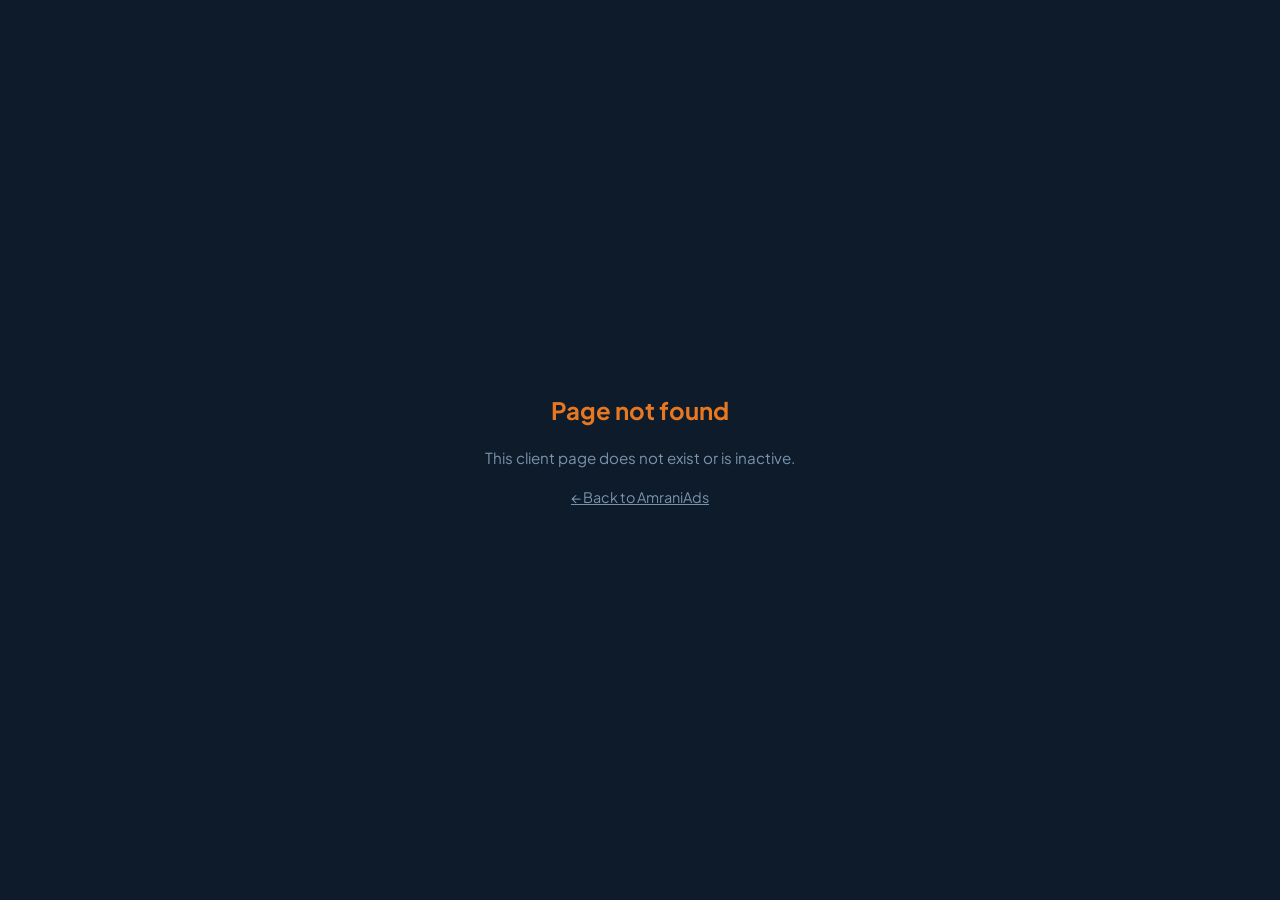
<file: client.html>
<!DOCTYPE html>
<html lang="en">
<head>
  <meta charset="UTF-8" />
  <meta name="viewport" content="width=device-width, initial-scale=1.0" />
  <meta name="robots" content="noindex, nofollow" />
  <title>Loading...</title>
  <link rel="preconnect" href="https://fonts.googleapis.com" />
  <link rel="preconnect" href="https://fonts.gstatic.com" crossorigin />
  <link href="https://fonts.googleapis.com/css2?family=Plus+Jakarta+Sans:wght@400;500;600;700;800&display=swap" rel="stylesheet" />
  <link rel="stylesheet" href="/client.css" />
</head>
<body>

  <!-- Loading state (shown until JS renders the page) -->
  <div id="loading" class="loading-screen">
    <div class="spinner"></div>
    <p class="loading-text">Loading...</p>
  </div>

  <!-- Page root (hidden until JS renders) -->
  <div id="page-root" style="display:none"></div>

  <!-- Cookie consent banner -->
  <div id="cookie-banner" class="cookie-banner" role="dialog" aria-label="Cookie consent">
    <p class="cookie-text">
      We use cookies and Meta Pixel to improve ad performance and measure results.
      <a href="#privacy" id="privacy-link">Privacy policy</a>.
    </p>
    <div class="cookie-actions">
      <button id="consent-decline" class="btn-decline">Decline</button>
      <button id="consent-accept" class="btn-accept">Accept</button>
    </div>
  </div>

  <!-- Privacy modal (hidden) -->
  <div id="privacy-modal" class="modal-overlay" style="display:none">
    <div class="modal-box">
      <button class="modal-close" id="modal-close" aria-label="Close">✕</button>
      <h2>Privacy Policy</h2>
      <p>This page uses Meta Pixel to track ad performance on behalf of the business owner. When you accept cookies, anonymous data about your visit (such as page views and button clicks) is sent to Meta (Facebook) to help measure and optimize advertising campaigns.</p>
      <p>We do not collect or store your personal data on our servers. No information is sold to third parties.</p>
      <p>You can decline cookies and the page will still work normally — only tracking will be disabled.</p>
      <p style="margin-top:1rem;font-size:0.8rem;opacity:0.6">Powered by AmraniAds</p>
    </div>
  </div>

  <script src="/client.js"></script>
</body>
</html>
</file>
<file: styles.css>
/* ============================================================
   AmraniAds — styles.css
   ============================================================ */

/* ── Google Fonts ── */
@import url('https://fonts.googleapis.com/css2?family=Plus+Jakarta+Sans:wght@400;500;600;700;800&display=swap');

/* ── Design tokens ── */
:root {
  --bg-primary:    #0D1B2A;
  --bg-card:       #111e2e;
  --bg-input:      #0a1520;
  --border:        #1e3048;
  --accent:        #E87722;
  --accent-hover:  #cf6a1e;
  --text-primary:  #ffffff;
  --text-secondary:#8aa8c4;
  --text-muted:    #5a7a99;
  --success:       #4ade80;
  --wa-green:      #25D366;
  --wa-green-hover:#1fb855;

  --s-xs:  0.5rem;
  --s-sm:  1rem;
  --s-md:  1.5rem;
  --s-lg:  2.5rem;
  --s-xl:  4rem;
  --s-xxl: 7rem;

  --r-sm:   8px;
  --r-md:   14px;
  --r-lg:   20px;
  --r-pill: 999px;

  --shadow-card: 0 4px 24px rgba(0,0,0,.35);
  --shadow-glow: 0 0 40px rgba(232,119,34,.12);
  --shadow-btn:  0 4px 16px rgba(232,119,34,.3);
}

/* ── Reset ── */
*,*::before,*::after { box-sizing: border-box; margin: 0; padding: 0; }

html { scroll-behavior: smooth; }

body {
  font-family: 'Plus Jakarta Sans', sans-serif;
  background: var(--bg-primary);
  color: var(--text-secondary);
  line-height: 1.7;
  font-size: 1rem;
  overflow-x: hidden;
}

img { display: block; max-width: 100%; }
a   { text-decoration: none; color: inherit; }
ul  { list-style: none; }
button { cursor: pointer; font-family: inherit; }

/* ── Typography helpers ── */
h1 { font-size: clamp(2.2rem, 5vw, 4.5rem); font-weight: 800; line-height: 1.1; color: var(--text-primary); }
h2 { font-size: clamp(1.7rem, 3vw, 2.6rem); font-weight: 700; line-height: 1.2; color: var(--text-primary); }
h3 { font-size: clamp(1rem, 2vw, 1.25rem);  font-weight: 600; line-height: 1.3; color: var(--text-primary); }

.label {
  font-size: .7rem;
  font-weight: 600;
  text-transform: uppercase;
  letter-spacing: .06em;
  color: var(--text-muted);
}

.accent { color: var(--accent); }

/* ── Layout helpers ── */
.container {
  width: 100%;
  max-width: 1120px;
  margin: 0 auto;
  padding: 0 var(--s-md);
}

.section { padding: var(--s-xxl) 0; }

.text-center { text-align: center; }

/* ── Badge / pill ── */
.badge {
  display: inline-flex;
  align-items: center;
  gap: .4rem;
  padding: .35rem .9rem;
  border-radius: var(--r-pill);
  font-size: .75rem;
  font-weight: 600;
  letter-spacing: .04em;
}
.badge-accent  { border: 1.5px solid var(--accent); color: var(--accent); }
.badge-success { background: rgba(74,222,128,.15); color: var(--success); font-size: .65rem; padding: .2rem .55rem; }
.badge-popular {
  background: var(--accent);
  color: #fff;
  font-size: .65rem;
  padding: .2rem .6rem;
  position: absolute;
  top: -1px;
  right: 1rem;
  border-radius: 0 0 var(--r-sm) var(--r-sm);
}

/* ── Buttons ── */
.btn {
  display: inline-flex;
  align-items: center;
  justify-content: center;
  gap: .45rem;
  padding: .75rem 1.6rem;
  border-radius: var(--r-pill);
  font-weight: 700;
  font-size: .95rem;
  border: none;
  transition: background .2s, transform .15s, box-shadow .2s;
}
.btn:hover { transform: translateY(-1px); }

.btn-wa {
  background: var(--wa-green);
  color: #fff;
  box-shadow: var(--shadow-btn);
}
.btn-wa:hover { background: var(--wa-green-hover); }

.btn-accent {
  background: var(--accent);
  color: #fff;
  box-shadow: var(--shadow-btn);
}
.btn-accent:hover { background: var(--accent-hover); }

.btn-ghost {
  background: transparent;
  color: var(--text-secondary);
  border: 1.5px solid var(--border);
}
.btn-ghost:hover { background: rgba(30,48,72,.5); color: var(--text-primary); }

.btn-outline {
  background: transparent;
  color: var(--text-secondary);
  border: 1.5px solid var(--border);
}
.btn-outline:hover { border-color: var(--accent); color: var(--accent); }

.btn-lg { padding: .95rem 2.2rem; font-size: 1.05rem; }
.btn-full { width: 100%; }

/* ── ===================== NAVIGATION ===================== ── */
#navbar {
  position: fixed;
  top: 0; left: 0; right: 0;
  height: 64px;
  z-index: 100;
  display: flex;
  align-items: center;
  transition: background .3s, backdrop-filter .3s, box-shadow .3s;
}
#navbar.scrolled {
  background: rgba(13,27,42,.92);
  backdrop-filter: blur(12px);
  box-shadow: 0 1px 0 var(--border);
}

.nav-inner {
  display: flex;
  align-items: center;
  justify-content: space-between;
  width: 100%;
}

/* Logo */
.nav-logo {
  display: flex;
  align-items: center;
  gap: .55rem;
}
.logo-mark {
  width: 34px; height: 34px;
  background: var(--accent);
  border-radius: 8px;
  display: flex;
  align-items: center;
  justify-content: center;
  font-weight: 800;
  font-size: 13px;
  color: #fff;
  flex-shrink: 0;
}
.logo-text {
  font-weight: 700;
  font-size: 16px;
  color: var(--text-primary);
}

/* Center links */
.nav-links {
  display: flex;
  align-items: center;
  gap: var(--s-lg);
}
.nav-links a {
  font-size: .9rem;
  color: var(--text-muted);
  transition: color .2s;
}
.nav-links a:hover { color: var(--text-primary); }
.nav-links a.active { color: var(--accent); border-bottom: 2px solid var(--accent); padding-bottom: 2px; }

/* Right side */
.nav-right {
  display: flex;
  align-items: center;
  gap: var(--s-sm);
}
.nav-signin {
  font-size: .85rem;
  color: var(--text-muted);
  transition: color .2s;
}
.nav-signin:hover { color: var(--text-primary); }

/* Hamburger */
.hamburger {
  display: none;
  flex-direction: column;
  gap: 5px;
  background: none;
  border: none;
  padding: 4px;
}
.hamburger span {
  display: block;
  width: 22px;
  height: 2px;
  background: var(--text-muted);
  border-radius: 2px;
  transition: transform .3s, opacity .3s;
}

/* Mobile overlay */
#mobile-nav {
  display: none;
  position: fixed;
  inset: 0;
  background: var(--bg-primary);
  z-index: 999;
  flex-direction: column;
  align-items: center;
  justify-content: center;
  gap: var(--s-lg);
  opacity: 0;
  transform: translateY(-16px);
  transition: opacity .3s, transform .3s;
}
#mobile-nav.open {
  display: flex;
  opacity: 1;
  transform: translateY(0);
}
#mobile-nav a {
  font-size: 1.4rem;
  font-weight: 700;
  color: var(--text-primary);
  transition: color .2s;
}
#mobile-nav a:hover { color: var(--accent); }
.mobile-nav-close {
  position: absolute;
  top: 20px; right: 20px;
  background: none;
  border: none;
  color: var(--text-muted);
  font-size: 1.6rem;
  line-height: 1;
}

/* ── ======================== HERO ======================== ── */
#hero {
  min-height: 100svh;
  display: flex;
  flex-direction: column;
  align-items: center;
  justify-content: center;
  text-align: center;
  padding: calc(64px + var(--s-xl)) var(--s-md) var(--s-xl);
  position: relative;
  overflow: hidden;
}

/* Mesh gradient background */
#hero::before {
  content: '';
  position: absolute;
  inset: 0;
  background:
    radial-gradient(ellipse 80% 60% at 20% 20%, rgba(232,119,34,.07) 0%, transparent 60%),
    radial-gradient(ellipse 60% 50% at 80% 80%, rgba(14,60,110,.25) 0%, transparent 60%);
  pointer-events: none;
}

/* Noise overlay */
#hero::after {
  content: '';
  position: absolute;
  inset: 0;
  background-image: url("data:image/svg+xml,%3Csvg viewBox='0 0 256 256' xmlns='http://www.w3.org/2000/svg'%3E%3Cfilter id='noise'%3E%3CfeTurbulence type='fractalNoise' baseFrequency='0.9' numOctaves='4' stitchTiles='stitch'/%3E%3C/filter%3E%3Crect width='100%25' height='100%25' filter='url(%23noise)' opacity='0.03'/%3E%3C/svg%3E");
  background-size: 200px;
  pointer-events: none;
  opacity: .4;
}

.hero-content {
  position: relative;
  z-index: 1;
  display: flex;
  flex-direction: column;
  align-items: center;
  gap: var(--s-md);
  max-width: 780px;
}

.hero-badge { margin-bottom: var(--s-xs); }

.hero-sub {
  max-width: 480px;
  color: var(--text-secondary);
  font-size: 1.05rem;
}

.hero-ctas {
  display: flex;
  gap: var(--s-sm);
  flex-wrap: wrap;
  justify-content: center;
}

.hero-proof {
  font-size: .82rem;
  color: var(--text-muted);
  display: flex;
  align-items: center;
  gap: .8rem;
  flex-wrap: wrap;
  justify-content: center;
}
.hero-proof span { display: inline-flex; align-items: center; gap: .3rem; }
.proof-sep { color: var(--border); }

/* Scroll indicator */
.scroll-indicator {
  position: absolute;
  bottom: 2rem;
  left: 50%;
  transform: translateX(-50%);
  color: var(--text-muted);
  font-size: 1.2rem;
  animation: bounce 2s ease-in-out infinite;
  z-index: 1;
  transition: opacity .4s;
}
.scroll-indicator.hidden { opacity: 0; pointer-events: none; }

@keyframes bounce {
  0%,100% { transform: translateX(-50%) translateY(0); }
  50%      { transform: translateX(-50%) translateY(7px); }
}

/* Hero entry animations */
.hero-content > * {
  opacity: 0;
  transform: translateY(20px);
  transition: opacity .5s ease, transform .5s ease;
}
.hero-content > *.visible {
  opacity: 1;
  transform: translateY(0);
}

/* ── ===================== AUDIT FORM ==================== ── */
#audit {
  background: var(--bg-primary);
  padding: var(--s-xxl) 0;
}

.audit-card {
  background: var(--bg-card);
  border: 1.5px solid var(--border);
  border-radius: var(--r-lg);
  box-shadow: var(--shadow-glow), var(--shadow-card);
  padding: var(--s-xl) var(--s-lg);
  max-width: 560px;
  margin: 0 auto;
  text-align: center;
}

.audit-card h2 { margin: var(--s-sm) 0 var(--s-xs); }

.audit-sub {
  font-size: .95rem;
  color: var(--text-secondary);
  margin-bottom: var(--s-md);
}

.audit-trust {
  display: flex;
  justify-content: center;
  gap: var(--s-md);
  flex-wrap: wrap;
  margin-bottom: var(--s-md);
  font-size: .78rem;
  color: var(--text-muted);
}
.audit-trust span { display: flex; align-items: center; gap: .3rem; }
.audit-trust .check { color: var(--success); }

.audit-form {
  display: flex;
  flex-direction: column;
  gap: .75rem;
  text-align: left;
}

.form-field {
  display: flex;
  flex-direction: column;
  gap: .3rem;
}

.form-field label {
  font-size: .78rem;
  font-weight: 600;
  color: var(--text-muted);
}

.form-field input {
  background: var(--bg-input);
  border: 1.5px solid var(--border);
  border-radius: var(--r-sm);
  color: var(--text-primary);
  font-size: 15px;
  padding: 11px 14px;
  font-family: inherit;
  outline: none;
  transition: border-color .2s, box-shadow .2s;
}
.form-field input::placeholder { color: var(--text-muted); }
.form-field input:focus {
  border-color: var(--accent);
  box-shadow: 0 0 0 3px rgba(232,119,34,.12);
}

#audit-submit {
  margin-top: .25rem;
  transition: background .2s, color .2s;
}
#audit-submit.sent { background: transparent; color: var(--success); border: 1.5px solid var(--success); }

/* ── ====================== PRICING ====================== ── */
#pricing { background: var(--bg-primary); }

.pricing-header { text-align: center; margin-bottom: var(--s-lg); }
.pricing-header p { margin-top: var(--s-xs); max-width: 500px; margin-left: auto; margin-right: auto; }

/* Toggle */
.pricing-toggle {
  display: flex;
  justify-content: center;
  margin-bottom: var(--s-lg);
}
.toggle-track {
  display: inline-flex;
  background: var(--bg-card);
  border: 1.5px solid var(--border);
  border-radius: var(--r-pill);
  padding: 4px;
  gap: 4px;
}
.toggle-btn {
  padding: .45rem 1.2rem;
  border-radius: var(--r-pill);
  background: transparent;
  color: var(--text-muted);
  border: none;
  font-size: .88rem;
  font-weight: 600;
  transition: background .2s, color .2s;
}
.toggle-btn.active { background: var(--accent); color: #fff; }

/* Grid */
.pricing-grid {
  display: grid;
  grid-template-columns: repeat(3, 1fr);
  gap: var(--s-md);
  align-items: start;
}

.pricing-card {
  background: var(--bg-card);
  border: 1.5px solid var(--border);
  border-radius: var(--r-md);
  padding: var(--s-md);
  box-shadow: var(--shadow-card);
  position: relative;
  transition: border-color .25s, box-shadow .25s, transform .25s;
}
.pricing-card:hover { transform: translateY(-3px); }

.pricing-card.popular {
  border-color: var(--accent);
  box-shadow: var(--shadow-glow), var(--shadow-card);
}
.pricing-card.popular:hover { box-shadow: 0 0 60px rgba(232,119,34,.2), var(--shadow-card); }

.pricing-card .card-category {
  font-size: .7rem;
  font-weight: 600;
  text-transform: uppercase;
  letter-spacing: .06em;
  color: var(--text-muted);
  margin-bottom: var(--s-sm);
}

.price-wrap {
  display: flex;
  align-items: baseline;
  gap: .25rem;
  margin: var(--s-xs) 0;
}
.price-amount {
  font-size: 2.4rem;
  font-weight: 800;
  color: var(--text-primary);
  transition: opacity .2s;
}
.price-amount.fade { opacity: 0; }
.price-period { font-size: .85rem; color: var(--text-muted); }

.pricing-card .tier-label {
  font-size: .82rem;
  color: var(--text-muted);
  margin-bottom: var(--s-md);
}

.feature-list {
  display: flex;
  flex-direction: column;
  gap: .5rem;
  margin-bottom: var(--s-lg);
}
.feature-list li {
  font-size: .88rem;
  color: var(--text-secondary);
  display: flex;
  align-items: flex-start;
  gap: .5rem;
}
.feature-list li .check { color: var(--success); flex-shrink: 0; margin-top: .1rem; }

/* ── ================ CERTIFICATIONS ==================== ── */
#certified { background: var(--bg-primary); }

.section-header { text-align: center; margin-bottom: var(--s-lg); }
.section-header .label { margin-bottom: var(--s-xs); display: block; }
.section-header p { margin-top: var(--s-xs); max-width: 520px; margin-left: auto; margin-right: auto; }

.certs-grid {
  display: grid;
  grid-template-columns: repeat(4, 1fr);
  gap: var(--s-sm);
  margin-bottom: var(--s-lg);
}

.cert-card {
  background: var(--bg-card);
  border: 1.5px solid var(--border);
  border-radius: var(--r-md);
  padding: var(--s-sm);
  display: flex;
  flex-direction: column;
  gap: .4rem;
  transition: border-color .2s, transform .2s;
}
.cert-card:hover { border-color: var(--accent); transform: translateY(-2px); }

.cert-icon {
  width: 38px; height: 38px;
  border-radius: 50%;
  display: flex;
  align-items: center;
  justify-content: center;
  font-size: .7rem;
  font-weight: 700;
  color: #fff;
  flex-shrink: 0;
}
.cert-icon.google   { background: linear-gradient(135deg, #4285F4, #34A853); }
.cert-icon.anthropic{ background: linear-gradient(135deg, #E87722, #c45f00); }
.cert-icon.ga       { background: linear-gradient(135deg, #F9AB00, #E37400); }

.cert-name {
  font-size: 13px;
  font-weight: 600;
  color: var(--text-primary);
  line-height: 1.3;
}
.cert-issuer { font-size: 11px; color: var(--text-muted); }
.cert-year   { font-size: 11px; color: var(--text-muted); }

.cert-footer {
  display: flex;
  align-items: center;
  justify-content: space-between;
  margin-top: auto;
}

.certs-cta { text-align: center; }

/* ── ============= PROFESSIONAL PROFILES ================ ── */
#profiles {
  background: var(--bg-primary);
  padding: var(--s-xl) 0;
}

#profiles h3 {
  text-align: center;
  margin-bottom: var(--s-lg);
  color: var(--text-muted);
  font-size: 1rem;
  font-weight: 600;
  text-transform: uppercase;
  letter-spacing: .06em;
}

.profiles-grid {
  display: grid;
  grid-template-columns: repeat(4, 1fr);
  gap: var(--s-sm);
}

.profile-card {
  background: var(--bg-card);
  border: 1.5px solid var(--border);
  border-radius: var(--r-md);
  padding: var(--s-md);
  display: flex;
  align-items: center;
  gap: var(--s-sm);
  cursor: pointer;
  transition: border-color .2s, transform .2s, box-shadow .2s;
  text-decoration: none;
}
.profile-card:hover {
  border-color: var(--accent);
  transform: translateY(-2px);
  box-shadow: var(--shadow-card);
}

.profile-icon {
  width: 40px; height: 40px;
  border-radius: var(--r-sm);
  display: flex;
  align-items: center;
  justify-content: center;
  flex-shrink: 0;
}
.profile-icon svg { width: 22px; height: 22px; }
.icon-linkedin { background: #0077B5; }
.icon-upwork   { background: #14A800; }
.icon-github   { background: #24292e; }
.icon-discord  { background: #5865F2; }

.profile-info { flex: 1; }
.profile-name { font-size: .9rem; font-weight: 600; color: var(--text-primary); }
.profile-url  { font-size: .75rem; color: var(--text-muted); }

.profile-arrow { color: var(--text-muted); font-size: .9rem; margin-left: auto; }

/* ── ======================= FAQ ========================= ── */
#faq { background: var(--bg-primary); }

.faq-top {
  display: flex;
  align-items: flex-start;
  justify-content: space-between;
  margin-bottom: var(--s-lg);
  flex-wrap: wrap;
  gap: var(--s-sm);
}
.faq-top .text-block p { max-width: 440px; margin-top: var(--s-xs); }
.faq-wa-link {
  color: var(--accent);
  font-weight: 700;
  font-size: .9rem;
  white-space: nowrap;
  align-self: flex-start;
  margin-top: .35rem;
  transition: color .2s;
}
.faq-wa-link:hover { color: var(--accent-hover); }

.faq-grid {
  display: grid;
  grid-template-columns: 1fr 1fr;
  gap: var(--s-sm);
}

.faq-item {
  background: var(--bg-card);
  border: 1.5px solid var(--border);
  border-radius: var(--r-md);
  overflow: hidden;
  transition: border-color .2s;
}
.faq-item.open { border-color: rgba(232,119,34,.4); }

.faq-question {
  width: 100%;
  background: none;
  border: none;
  padding: var(--s-sm) var(--s-md);
  display: flex;
  align-items: center;
  justify-content: space-between;
  gap: var(--s-sm);
  text-align: left;
  cursor: pointer;
  color: var(--text-primary);
  font-size: .92rem;
  font-weight: 600;
  font-family: inherit;
}

.faq-icon {
  flex-shrink: 0;
  width: 22px; height: 22px;
  border-radius: 50%;
  border: 1.5px solid var(--border);
  display: flex;
  align-items: center;
  justify-content: center;
  color: var(--text-muted);
  font-size: .9rem;
  transition: transform .3s, border-color .2s, color .2s;
}
.faq-item.open .faq-icon {
  transform: rotate(45deg);
  border-color: var(--accent);
  color: var(--accent);
}

.faq-answer {
  max-height: 0;
  overflow: hidden;
  transition: max-height .4s cubic-bezier(.4,0,.2,1);
}
.faq-answer-inner {
  padding: 0 var(--s-md) var(--s-sm);
  font-size: .88rem;
  color: var(--text-secondary);
  line-height: 1.7;
}

/* ── ==================== FINAL CTA ===================== ── */
#final-cta {
  padding: var(--s-xxl) 0;
  text-align: center;
  position: relative;
  overflow: hidden;
}
#final-cta::before {
  content: '';
  position: absolute;
  inset: 0;
  background: radial-gradient(ellipse at 50% 50%, rgba(232,119,34,.08) 0%, transparent 70%);
  pointer-events: none;
}
#final-cta .container { position: relative; z-index: 1; }
#final-cta h2 { margin-bottom: var(--s-md); }

/* ── ====================== FOOTER ======================= ── */
footer {
  background: var(--bg-card);
  border-top: 1.5px solid var(--border);
  padding: var(--s-xl) 0 0;
}

.footer-grid {
  display: grid;
  grid-template-columns: 1.6fr 1fr 1fr;
  gap: var(--s-xl);
  padding-bottom: var(--s-xl);
}

.footer-brand .nav-logo { margin-bottom: var(--s-sm); }
.footer-brand p { font-size: .88rem; margin-bottom: var(--s-xs); }
.footer-brand a { font-size: .85rem; color: var(--accent); }
.footer-brand a:hover { text-decoration: underline; }

.footer-col h4 {
  font-size: .7rem;
  font-weight: 600;
  text-transform: uppercase;
  letter-spacing: .06em;
  color: var(--text-muted);
  margin-bottom: var(--s-sm);
}
.footer-col ul { display: flex; flex-direction: column; gap: .5rem; }
.footer-col ul a {
  font-size: .88rem;
  color: var(--text-secondary);
  transition: color .2s;
}
.footer-col ul a:hover { color: var(--text-primary); }

.footer-bottom {
  border-top: 1.5px solid var(--border);
  padding: var(--s-sm) 0;
  text-align: center;
  font-size: .8rem;
  color: var(--text-muted);
}

/* ── ================ SCROLL ANIMATIONS ================ ── */
.animate-on-scroll {
  opacity: 0;
  transform: translateY(24px);
  transition: opacity .5s ease, transform .5s ease;
}
.animate-on-scroll.animate-in {
  opacity: 1;
  transform: translateY(0);
}

/* Stagger helper — add via JS style attr */
.stagger-1 { transition-delay: .05s; }
.stagger-2 { transition-delay: .1s; }
.stagger-3 { transition-delay: .15s; }
.stagger-4 { transition-delay: .2s; }

/* ── ============== RESPONSIVE BREAKPOINTS ============== ── */
@media (max-width: 1024px) {
  .certs-grid      { grid-template-columns: repeat(3, 1fr); }
  .profiles-grid   { grid-template-columns: repeat(2, 1fr); }
}

@media (max-width: 768px) {
  h1 { font-size: 2.2rem; }

  /* Nav */
  .nav-links { display: none; }
  .nav-signin { display: none; }
  .nav-right .btn { display: none; }
  .hamburger { display: flex; }

  /* Hero */
  .hero-ctas .btn { min-width: 140px; }

  /* Pricing */
  .pricing-grid { grid-template-columns: 1fr; }

  /* Certs */
  .certs-grid { grid-template-columns: repeat(2, 1fr); }

  /* Profiles */
  .profiles-grid {
    grid-template-columns: repeat(2, 1fr);
    overflow-x: auto;
    padding-bottom: var(--s-xs);
  }

  /* FAQ */
  .faq-grid { grid-template-columns: 1fr; }

  /* Footer */
  .footer-grid { grid-template-columns: 1fr; gap: var(--s-lg); }

  /* Audit card */
  .audit-card { padding: var(--s-lg) var(--s-md); }
  .audit-trust { flex-direction: column; align-items: center; }

  /* CTA */
  .hero-ctas { flex-direction: column; width: 100%; }
  .hero-ctas .btn { width: 100%; }

  /* FAQ top */
  .faq-top { flex-direction: column; }
}

@media (max-width: 480px) {
  .certs-grid { grid-template-columns: 1fr 1fr; }
}
</file>
<file: admin.css>
*, *::before, *::after { box-sizing: border-box; margin: 0; padding: 0; }

:root {
  --sidebar-bg: #0D1B2A;
  --sidebar-border: rgba(255,255,255,0.07);
  --main-bg: #F4F6F9;
  --card-bg: #FFFFFF;
  --border: #E2E8F0;
  --text: #1A2B3C;
  --text-muted: #64748B;
  --accent: #E87722;
  --accent-light: rgba(232,119,34,0.1);
  --wa: #25D366;
  --danger: #EF4444;
  --danger-light: rgba(239,68,68,0.08);
  --success: #10B981;
  --radius: 10px;
  --font: 'Plus Jakarta Sans', system-ui, sans-serif;
}

html, body { height: 100%; }

body {
  font-family: var(--font);
  background: var(--main-bg);
  color: var(--text);
  -webkit-font-smoothing: antialiased;
}

/* ─── Login ───────────────────────────────────────────── */
.login-screen {
  min-height: 100vh;
  display: flex;
  align-items: center;
  justify-content: center;
  background: #0D1B2A;
  padding: 1.5rem;
}

.login-card {
  background: #152232;
  border: 1px solid rgba(255,255,255,0.08);
  border-radius: 16px;
  padding: 2.5rem;
  width: 100%;
  max-width: 380px;
}

.login-logo {
  display: flex;
  align-items: center;
  gap: 0.75rem;
  margin-bottom: 2rem;
  font-size: 1.1rem;
  font-weight: 700;
  color: #E8EDF3;
}

.logo-mark {
  width: 40px; height: 40px;
  background: var(--accent);
  border-radius: 10px;
  display: flex; align-items: center; justify-content: center;
  font-size: 0.85rem;
  font-weight: 800;
  color: #fff;
  letter-spacing: -0.02em;
  flex-shrink: 0;
}

.logo-mark.sm { width: 30px; height: 30px; font-size: 0.7rem; border-radius: 7px; }

.login-card .field-group { margin-bottom: 1rem; }

.login-card label {
  display: block;
  font-size: 0.8rem;
  font-weight: 600;
  color: #8BA0B5;
  margin-bottom: 0.4rem;
}

.login-card input {
  width: 100%;
  background: rgba(255,255,255,0.06);
  border: 1px solid rgba(255,255,255,0.1);
  border-radius: 8px;
  padding: 0.75rem 1rem;
  color: #E8EDF3;
  font-family: var(--font);
  font-size: 0.9rem;
  outline: none;
  transition: border-color 0.2s;
}

.login-card input:focus { border-color: var(--accent); }
.login-card input::placeholder { color: rgba(255,255,255,0.2); }

.login-error {
  font-size: 0.8rem;
  color: #f87171;
  margin-bottom: 0.75rem;
}

/* ─── Dashboard layout ────────────────────────────────── */
.dashboard {
  display: grid;
  grid-template-columns: 260px 1fr;
  height: 100vh;
  overflow: hidden;
}

/* ─── Sidebar ─────────────────────────────────────────── */
.sidebar {
  background: var(--sidebar-bg);
  border-right: 1px solid var(--sidebar-border);
  display: flex;
  flex-direction: column;
  height: 100vh;
  overflow: hidden;
}

.sidebar-header {
  display: flex;
  align-items: center;
  justify-content: space-between;
  padding: 1.25rem 1.25rem 1rem;
  border-bottom: 1px solid var(--sidebar-border);
}

.sidebar-logo {
  display: flex;
  align-items: center;
  gap: 0.6rem;
  font-size: 0.9rem;
  font-weight: 700;
  color: #E8EDF3;
}

.btn-logout {
  background: none;
  border: 1px solid rgba(255,255,255,0.1);
  color: #8BA0B5;
  width: 30px; height: 30px;
  border-radius: 6px;
  cursor: pointer;
  font-size: 1rem;
  display: flex; align-items: center; justify-content: center;
  transition: color 0.15s, border-color 0.15s;
}
.btn-logout:hover { color: #fff; border-color: rgba(255,255,255,0.2); }

.btn-icon {
  background: none;
  border: 1px solid rgba(255,255,255,0.1);
  color: #8BA0B5;
  width: 30px; height: 30px;
  border-radius: 6px;
  cursor: pointer;
  font-size: 0.9rem;
  display: flex; align-items: center; justify-content: center;
  transition: color 0.15s, border-color 0.15s;
}
.btn-icon:hover { color: #fff; border-color: rgba(255,255,255,0.2); }

.deploy-badge {
  font-size: 0.65rem;
  font-weight: 700;
  padding: 0.25rem 0.55rem;
  border-radius: 999px;
  white-space: nowrap;
}
.deploy-badge.ok   { background: rgba(16,185,129,0.15); color: #10B981; border: 1px solid rgba(16,185,129,0.3); }
.deploy-badge.warn { background: rgba(245,158,11,0.12); color: #F59E0B; border: 1px solid rgba(245,158,11,0.25); }

.btn-new-client {
  margin: 1rem 1rem 0.5rem;
  padding: 0.65rem 1rem;
  background: var(--accent);
  color: #fff;
  border: none;
  border-radius: 8px;
  font-family: var(--font);
  font-size: 0.85rem;
  font-weight: 700;
  cursor: pointer;
  transition: opacity 0.15s;
  text-align: left;
}
.btn-new-client:hover { opacity: 0.9; }

.client-list {
  flex: 1;
  overflow-y: auto;
  padding: 0.5rem;
}

.client-item {
  display: flex;
  align-items: center;
  gap: 0.75rem;
  padding: 0.7rem 0.85rem;
  border-radius: 8px;
  cursor: pointer;
  transition: background 0.15s;
  border: 1px solid transparent;
}
.client-item:hover { background: rgba(255,255,255,0.05); }
.client-item.active {
  background: rgba(232,119,34,0.12);
  border-color: rgba(232,119,34,0.25);
}

.client-item-dot {
  width: 8px; height: 8px;
  border-radius: 50%;
  flex-shrink: 0;
}
.client-item-dot.live { background: var(--success); }
.client-item-dot.draft { background: #64748B; }

.client-item-info { flex: 1; overflow: hidden; }

.client-item-name {
  font-size: 0.85rem;
  font-weight: 600;
  color: #E8EDF3;
  white-space: nowrap;
  overflow: hidden;
  text-overflow: ellipsis;
}

.client-item-slug {
  font-size: 0.72rem;
  color: #5A7A96;
  white-space: nowrap;
  overflow: hidden;
  text-overflow: ellipsis;
}

.sidebar-footer {
  padding: 1rem;
  border-top: 1px solid var(--sidebar-border);
  display: flex;
  flex-direction: column;
  gap: 0.5rem;
}

.btn-settings {
  width: 100%;
  padding: 0.6rem 1rem;
  background: rgba(255,255,255,0.04);
  border: 1px solid rgba(255,255,255,0.1);
  color: #8BA0B5;
  border-radius: 8px;
  font-family: var(--font);
  font-size: 0.8rem;
  font-weight: 600;
  cursor: pointer;
  transition: background 0.15s, color 0.15s;
  display: flex;
  align-items: center;
  justify-content: space-between;
  gap: 0.5rem;
  text-align: left;
}
.btn-settings:hover { background: rgba(255,255,255,0.08); color: #E8EDF3; }

.btn-export {
  width: 100%;
  padding: 0.6rem 1rem;
  background: rgba(37,211,102,0.1);
  border: 1px solid rgba(37,211,102,0.25);
  color: #25D366;
  border-radius: 8px;
  font-family: var(--font);
  font-size: 0.8rem;
  font-weight: 700;
  cursor: pointer;
  transition: background 0.15s;
  text-align: left;
}
.btn-export:hover { background: rgba(37,211,102,0.18); }

.btn-sync {
  width: 100%;
  padding: 0.5rem 1rem;
  background: transparent;
  border: 1px solid rgba(255,255,255,0.1);
  color: #5A7A96;
  border-radius: 8px;
  font-family: var(--font);
  font-size: 0.78rem;
  cursor: pointer;
  transition: color 0.15s;
  text-align: left;
}
.btn-sync:hover { color: #8BA0B5; }

/* ─── Main panel ──────────────────────────────────────── */
.main-panel {
  overflow-y: auto;
  height: 100vh;
  background: var(--main-bg);
}

.empty-state {
  display: flex;
  flex-direction: column;
  align-items: center;
  justify-content: center;
  height: 100%;
  text-align: center;
  padding: 2rem;
  gap: 0.75rem;
}

.empty-icon { font-size: 3rem; }

.empty-state h2 {
  font-size: 1.2rem;
  font-weight: 700;
  color: var(--text);
}

.empty-state p {
  color: var(--text-muted);
  font-size: 0.9rem;
  max-width: 340px;
  line-height: 1.6;
}

/* ─── Form panel ──────────────────────────────────────── */
.form-panel {
  padding: 2rem;
  max-width: 820px;
}

.form-header {
  display: flex;
  align-items: flex-start;
  justify-content: space-between;
  margin-bottom: 2rem;
  gap: 1rem;
}

.form-header h2 {
  font-size: 1.3rem;
  font-weight: 800;
}

.form-url {
  font-size: 0.78rem;
  color: var(--text-muted);
  margin-top: 0.3rem;
  font-family: monospace;
}

.form-header-actions {
  display: flex;
  gap: 0.5rem;
  flex-wrap: wrap;
  flex-shrink: 0;
}

.btn-preview {
  padding: 0.5rem 0.9rem;
  background: transparent;
  border: 1px solid var(--border);
  color: var(--text-muted);
  border-radius: 8px;
  font-family: var(--font);
  font-size: 0.8rem;
  font-weight: 600;
  cursor: pointer;
  transition: color 0.15s, border-color 0.15s;
  white-space: nowrap;
}
.btn-preview:hover { color: var(--text); border-color: var(--text-muted); }

.btn-sale {
  padding: 0.5rem 0.9rem;
  background: rgba(37,211,102,0.08);
  border: 1px solid rgba(37,211,102,0.25);
  color: #16a34a;
  border-radius: 8px;
  font-family: var(--font);
  font-size: 0.8rem;
  font-weight: 600;
  cursor: pointer;
  transition: background 0.15s;
  white-space: nowrap;
}
.btn-sale:hover { background: rgba(37,211,102,0.14); }

.btn-delete {
  padding: 0.5rem 0.9rem;
  background: var(--danger-light);
  border: 1px solid rgba(239,68,68,0.2);
  color: var(--danger);
  border-radius: 8px;
  font-family: var(--font);
  font-size: 0.8rem;
  font-weight: 600;
  cursor: pointer;
  transition: background 0.15s;
  white-space: nowrap;
}
.btn-delete:hover { background: rgba(239,68,68,0.14); }

/* ─── Form sections ───────────────────────────────────── */
.form-section {
  background: var(--card-bg);
  border: 1px solid var(--border);
  border-radius: var(--radius);
  padding: 1.5rem;
  margin-bottom: 1.25rem;
}

.section-title {
  font-size: 0.75rem;
  font-weight: 700;
  letter-spacing: 0.06em;
  text-transform: uppercase;
  color: var(--text-muted);
  margin-bottom: 1.25rem;
}

.form-row { display: flex; gap: 1rem; }
.two-col > * { flex: 1; }

.field-group {
  display: flex;
  flex-direction: column;
  gap: 0.4rem;
  margin-bottom: 1rem;
}
.field-group:last-child { margin-bottom: 0; }

.field-group label {
  font-size: 0.8rem;
  font-weight: 600;
  color: var(--text);
}

.hint {
  font-weight: 400;
  color: var(--text-muted);
  margin-left: 0.3rem;
}

.field-hint-text {
  font-size: 0.75rem;
  color: var(--text-muted);
  margin-top: 0.4rem;
  line-height: 1.5;
  opacity: 0.75;
}

.field-group input,
.field-group textarea,
.field-group select {
  font-family: var(--font);
  font-size: 0.875rem;
  color: var(--text);
  background: var(--main-bg);
  border: 1px solid var(--border);
  border-radius: 8px;
  padding: 0.65rem 0.9rem;
  outline: none;
  transition: border-color 0.2s, box-shadow 0.2s;
  width: 100%;
}

.field-group input:focus,
.field-group textarea:focus {
  border-color: var(--accent);
  box-shadow: 0 0 0 3px rgba(232,119,34,0.1);
}

.field-group textarea { resize: vertical; line-height: 1.6; }

/* Color picker */
.color-row {
  display: flex;
  gap: 0.5rem;
  align-items: center;
}

.color-row input[type="color"] {
  width: 44px;
  height: 38px;
  padding: 2px;
  border-radius: 8px;
  cursor: pointer;
  flex-shrink: 0;
}

.color-row input[type="text"] { flex: 1; }

/* Toggle */
.toggle-row {
  display: flex;
  align-items: center;
  gap: 0.6rem;
  padding: 0.65rem 0;
}

input[type="checkbox"][role="switch"] {
  appearance: none;
  width: 40px; height: 22px;
  background: #CBD5E1;
  border-radius: 999px;
  cursor: pointer;
  position: relative;
  transition: background 0.2s;
  border: none;
  flex-shrink: 0;
}

input[type="checkbox"][role="switch"]::after {
  content: '';
  position: absolute;
  width: 16px; height: 16px;
  background: #fff;
  border-radius: 50%;
  top: 3px; left: 3px;
  transition: left 0.2s;
}

input[type="checkbox"][role="switch"]:checked {
  background: var(--success);
}

input[type="checkbox"][role="switch"]:checked::after {
  left: 21px;
}

.toggle-label {
  font-size: 0.85rem;
  color: var(--text-muted);
  cursor: pointer;
  margin: 0;
  font-weight: 400;
}

/* Pixel info box */
.pixel-info {
  background: var(--main-bg);
  border: 1px solid var(--border);
  border-radius: 8px;
  padding: 1rem 1.25rem;
  margin-top: 0.5rem;
}

.pixel-info p {
  font-size: 0.78rem;
  font-weight: 600;
  color: var(--text-muted);
  margin-bottom: 0.5rem;
}

.pixel-info ul {
  list-style: none;
  display: flex;
  flex-direction: column;
  gap: 0.3rem;
}

.pixel-info li {
  font-size: 0.78rem;
  color: var(--text-muted);
  padding-left: 1rem;
  position: relative;
}

.pixel-info li::before {
  content: '→';
  position: absolute;
  left: 0;
  color: var(--accent);
}

.pixel-info strong { color: var(--text); }

/* ─── Form actions ────────────────────────────────────── */
.form-actions {
  display: flex;
  gap: 0.75rem;
  justify-content: flex-end;
  padding-top: 0.5rem;
}

/* ─── Buttons ─────────────────────────────────────────── */
.btn-primary {
  padding: 0.7rem 1.5rem;
  background: var(--accent);
  color: #fff;
  border: none;
  border-radius: 8px;
  font-family: var(--font);
  font-size: 0.875rem;
  font-weight: 700;
  cursor: pointer;
  transition: opacity 0.15s;
}
.btn-primary:hover { opacity: 0.9; }
.btn-primary.full-width { width: 100%; margin-top: 0.25rem; }

.btn-cancel {
  padding: 0.7rem 1.5rem;
  background: transparent;
  color: var(--text-muted);
  border: 1px solid var(--border);
  border-radius: 8px;
  font-family: var(--font);
  font-size: 0.875rem;
  font-weight: 600;
  cursor: pointer;
  transition: color 0.15s;
}
.btn-cancel:hover { color: var(--text); }

/* ─── Toast ───────────────────────────────────────────── */
.toast {
  position: fixed;
  bottom: 1.5rem;
  right: 1.5rem;
  background: #1A2B3C;
  color: #fff;
  padding: 0.75rem 1.25rem;
  border-radius: 10px;
  font-size: 0.85rem;
  font-weight: 500;
  box-shadow: 0 8px 24px rgba(0,0,0,0.25);
  z-index: 999;
  transform: translateY(8px);
  opacity: 0;
  transition: opacity 0.25s, transform 0.25s;
  pointer-events: none;
  max-width: 300px;
}
.toast.show { opacity: 1; transform: translateY(0); }
.toast.success::before { content: '✓ '; color: var(--success); }
.toast.error::before   { content: '✕ '; color: var(--danger); }

/* ─── Responsive ──────────────────────────────────────── */
@media (max-width: 700px) {
  .dashboard { grid-template-columns: 1fr; }
  .sidebar { height: auto; border-right: none; border-bottom: 1px solid var(--sidebar-border); }
  .main-panel { height: auto; overflow-y: visible; }
  .form-row.two-col { flex-direction: column; }
  .form-panel { padding: 1.25rem; }
}
</file>
<file: client.css>
*, *::before, *::after { box-sizing: border-box; margin: 0; padding: 0; }

:root {
  --bg: #0D1B2A;
  --card: #152232;
  --border: rgba(255, 255, 255, 0.08);
  --text: #E8EDF3;
  --text-muted: #7A93AB;
  --accent: var(--client-color, #E87722);
  --wa: #25D366;
  --wa-dark: #1EA952;
  --radius: 14px;
  --font: 'Plus Jakarta Sans', system-ui, sans-serif;
}

html { scroll-behavior: smooth; }

body {
  font-family: var(--font);
  background: var(--bg);
  color: var(--text);
  min-height: 100vh;
  line-height: 1.6;
  -webkit-font-smoothing: antialiased;
}

/* ─── Loading ─────────────────────────────────────────── */
.loading-screen {
  display: flex;
  align-items: center;
  justify-content: center;
  flex-direction: column;
  min-height: 100vh;
  gap: 1rem;
}

.spinner {
  width: 36px; height: 36px;
  border: 3px solid rgba(255,255,255,0.08);
  border-top-color: var(--accent);
  border-radius: 50%;
  animation: spin 0.75s linear infinite;
}
@keyframes spin { to { transform: rotate(360deg); } }

.loading-text { font-size: 0.85rem; color: var(--text-muted); }

/* ─── Direct Redirect Screen ──────────────────────────── */
.redirect-screen {
  display: flex;
  flex-direction: column;
  align-items: center;
  justify-content: center;
  min-height: 100vh;
  gap: 1.25rem;
  padding: 2rem;
  text-align: center;
}

.redirect-spinner {
  width: 40px; height: 40px;
  border: 3px solid rgba(37, 211, 102, 0.15);
  border-top-color: var(--wa);
  border-radius: 50%;
  animation: spin 0.75s linear infinite;
}

.redirect-label {
  font-size: 1rem;
  font-weight: 600;
  color: var(--text);
}

.redirect-btn {
  display: flex;
  align-items: center;
  justify-content: center;
  gap: 0.6rem;
  padding: 0.9rem 1.75rem;
  background: var(--wa);
  color: #fff;
  font-family: var(--font);
  font-size: 1rem;
  font-weight: 700;
  border-radius: var(--radius);
  text-decoration: none;
  box-shadow: 0 4px 20px rgba(37, 211, 102, 0.3);
  transition: background 0.2s, transform 0.1s;
}
.redirect-btn:active { transform: scale(0.97); }

.redirect-hint {
  font-size: 0.78rem;
  color: var(--text-muted);
}

/* ─── Not Found / Error ───────────────────────────────── */
.state-screen {
  display: flex;
  flex-direction: column;
  align-items: center;
  justify-content: center;
  min-height: 100vh;
  text-align: center;
  padding: 2rem;
  gap: 1rem;
}
.state-screen h1 { font-size: 1.5rem; color: var(--accent); }
.state-screen p  { color: var(--text-muted); font-size: 0.95rem; }
.state-screen a  { color: var(--text-muted); text-decoration: underline; font-size: 0.9rem; }

/* ─── Page layout ─────────────────────────────────────── */
.client-page {
  max-width: 520px;
  margin: 0 auto;
  min-height: 100vh;
  display: flex;
  flex-direction: column;
  padding-bottom: 140px;
}

/* ─── Top bar ─────────────────────────────────────────── */
.top-bar {
  display: flex;
  align-items: center;
  justify-content: space-between;
  padding: 1.25rem 1.5rem;
  border-bottom: 1px solid var(--border);
}

.brand-tag {
  font-size: 0.7rem;
  font-weight: 600;
  letter-spacing: 0.08em;
  text-transform: uppercase;
  color: var(--text-muted);
}

.powered-tag {
  font-size: 0.65rem;
  color: var(--text-muted);
  opacity: 0.5;
}

/* ─── Hero ────────────────────────────────────────────── */
.hero {
  padding: 2.5rem 1.5rem 2rem;
  text-align: center;
}

.business-name {
  display: inline-block;
  font-size: 0.8rem;
  font-weight: 700;
  letter-spacing: 0.1em;
  text-transform: uppercase;
  color: var(--accent);
  background: rgba(255, 255, 255, 0.04);
  border: 1px solid rgba(255, 255, 255, 0.08);
  padding: 0.35rem 1rem;
  border-radius: 999px;
  margin-bottom: 1.5rem;
}

.headline {
  font-size: clamp(1.7rem, 6vw, 2.4rem);
  font-weight: 800;
  line-height: 1.15;
  color: #fff;
  margin-bottom: 0.85rem;
  letter-spacing: -0.02em;
}

.headline span { color: var(--accent); }

.subheadline {
  font-size: 1rem;
  color: var(--text-muted);
  max-width: 340px;
  margin: 0 auto 2rem;
}

/* ─── Bullets ─────────────────────────────────────────── */
.bullets-wrap {
  padding: 0 1.5rem 1.5rem;
}

.bullets {
  list-style: none;
  background: var(--card);
  border: 1px solid var(--border);
  border-radius: var(--radius);
  overflow: hidden;
}

.bullets li {
  display: flex;
  align-items: center;
  gap: 0.85rem;
  padding: 0.85rem 1.25rem;
  font-size: 0.95rem;
  color: var(--text);
  border-bottom: 1px solid var(--border);
}
.bullets li:last-child { border-bottom: none; }

.bullet-icon {
  width: 22px; height: 22px;
  background: rgba(37, 211, 102, 0.12);
  border-radius: 50%;
  display: flex; align-items: center; justify-content: center;
  flex-shrink: 0;
  color: var(--wa);
  font-size: 0.7rem;
  font-weight: 700;
}

/* ─── Urgency badge ───────────────────────────────────── */
.urgency-wrap {
  padding: 0 1.5rem 1.5rem;
  text-align: center;
}

.urgency-badge {
  display: inline-flex;
  align-items: center;
  gap: 0.5rem;
  background: rgba(239, 68, 68, 0.1);
  border: 1px solid rgba(239, 68, 68, 0.25);
  color: #f87171;
  padding: 0.45rem 1.1rem;
  border-radius: 999px;
  font-size: 0.82rem;
  font-weight: 600;
}

.urgency-dot {
  width: 7px; height: 7px;
  background: #ef4444;
  border-radius: 50%;
  animation: pulse 1.5s ease-in-out infinite;
}

@keyframes pulse {
  0%, 100% { opacity: 1; transform: scale(1); }
  50%       { opacity: 0.5; transform: scale(0.8); }
}

/* ─── Social proof strip ──────────────────────────────── */
.trust-strip {
  display: flex;
  align-items: center;
  justify-content: center;
  gap: 1.5rem;
  padding: 0 1.5rem 1.5rem;
  flex-wrap: wrap;
}

.trust-item {
  display: flex;
  align-items: center;
  gap: 0.4rem;
  font-size: 0.8rem;
  color: var(--text-muted);
}

.trust-item .icon { font-size: 1rem; }

/* ─── WhatsApp Group CTA ──────────────────────────────── */
.wa-group-wrap {
  padding: 0 1.5rem 1.5rem;
}

.wa-group-btn {
  display: flex;
  align-items: center;
  justify-content: center;
  gap: 0.7rem;
  width: 100%;
  padding: 1rem 1.5rem;
  background: var(--wa);
  color: #fff;
  font-family: var(--font);
  font-size: 1.05rem;
  font-weight: 700;
  border-radius: var(--radius);
  text-decoration: none;
  transition: background 0.2s ease, transform 0.1s ease, box-shadow 0.2s ease;
  box-shadow: 0 4px 24px rgba(37, 211, 102, 0.28);
  letter-spacing: -0.01em;
}

.wa-group-btn:hover  { background: var(--wa-dark); box-shadow: 0 6px 30px rgba(37, 211, 102, 0.38); }
.wa-group-btn:active { transform: scale(0.98); }
.wa-group-btn svg    { flex-shrink: 0; }

/* ─── WhatsApp CTA (sticky) ───────────────────────────── */
.wa-sticky {
  position: fixed;
  bottom: 0; left: 0; right: 0;
  z-index: 100;
  background: linear-gradient(to top, var(--bg) 65%, transparent);
  padding: 1.25rem 1.5rem 1rem;
  max-width: 520px;
  margin: 0 auto;
  pointer-events: none;
}

.wa-sticky > * { pointer-events: auto; }

.wa-btn {
  display: flex;
  align-items: center;
  justify-content: center;
  gap: 0.7rem;
  width: 100%;
  padding: 1rem 1.5rem;
  background: var(--wa);
  color: #fff;
  font-family: var(--font);
  font-size: 1.05rem;
  font-weight: 700;
  border: none;
  border-radius: var(--radius);
  cursor: pointer;
  text-decoration: none;
  transition: background 0.2s ease, transform 0.1s ease, box-shadow 0.2s ease;
  box-shadow: 0 4px 24px rgba(37, 211, 102, 0.28);
  letter-spacing: -0.01em;
}

.wa-btn:hover  { background: var(--wa-dark); box-shadow: 0 6px 30px rgba(37, 211, 102, 0.38); }
.wa-btn:active { transform: scale(0.98); }

.wa-btn svg { flex-shrink: 0; }

.wa-subtext {
  text-align: center;
  font-size: 0.72rem;
  color: var(--text-muted);
  margin-top: 0.5rem;
}

/* ─── Cookie banner ───────────────────────────────────── */
.cookie-banner {
  position: fixed;
  bottom: 110px;
  left: 1rem; right: 1rem;
  background: #1b2f45;
  border: 1px solid var(--border);
  border-radius: var(--radius);
  padding: 1rem 1.25rem;
  z-index: 200;
  display: none;
  align-items: center;
  gap: 1rem;
  flex-wrap: wrap;
  box-shadow: 0 8px 32px rgba(0,0,0,0.4);
  max-width: 500px;
  margin: 0 auto;
}

.cookie-text {
  flex: 1;
  font-size: 0.78rem;
  color: var(--text-muted);
  min-width: 160px;
  line-height: 1.5;
}
.cookie-text a { color: var(--accent); text-decoration: none; }
.cookie-text a:hover { text-decoration: underline; }

.cookie-actions { display: flex; gap: 0.5rem; flex-shrink: 0; }

.btn-accept {
  background: var(--accent);
  color: #fff;
  border: none;
  padding: 0.45rem 1.1rem;
  border-radius: 8px;
  font-size: 0.8rem;
  font-weight: 700;
  cursor: pointer;
  font-family: var(--font);
  transition: opacity 0.15s;
}
.btn-accept:hover { opacity: 0.9; }

.btn-decline {
  background: transparent;
  color: var(--text-muted);
  border: 1px solid var(--border);
  padding: 0.45rem 0.85rem;
  border-radius: 8px;
  font-size: 0.8rem;
  cursor: pointer;
  font-family: var(--font);
  transition: color 0.15s;
}
.btn-decline:hover { color: var(--text); }

/* ─── Privacy modal ───────────────────────────────────── */
.modal-overlay {
  position: fixed;
  inset: 0;
  background: rgba(0, 0, 0, 0.7);
  z-index: 300;
  display: flex;
  align-items: center;
  justify-content: center;
  padding: 1.5rem;
}

.modal-box {
  background: var(--card);
  border: 1px solid var(--border);
  border-radius: var(--radius);
  padding: 2rem;
  max-width: 420px;
  width: 100%;
  position: relative;
  max-height: 80vh;
  overflow-y: auto;
}

.modal-box h2 {
  font-size: 1.1rem;
  margin-bottom: 1rem;
  color: var(--accent);
}

.modal-box p {
  font-size: 0.85rem;
  color: var(--text-muted);
  line-height: 1.7;
  margin-bottom: 0.75rem;
}

.modal-close {
  position: absolute;
  top: 1rem; right: 1rem;
  background: none;
  border: none;
  color: var(--text-muted);
  font-size: 1rem;
  cursor: pointer;
  padding: 0.25rem;
  line-height: 1;
}
.modal-close:hover { color: var(--text); }

/* ─── Footer ──────────────────────────────────────────── */
.client-footer {
  text-align: center;
  padding: 1.5rem 1.5rem 0.5rem;
  font-size: 0.72rem;
  color: var(--text-muted);
  opacity: 0.5;
}

.client-footer a {
  color: inherit;
  text-decoration: underline;
}

/* ─── Responsive ──────────────────────────────────────── */
@media (min-width: 521px) {
  .wa-sticky {
    left: 50%;
    transform: translateX(-50%);
    width: 100%;
  }

  .cookie-banner {
    left: 50%;
    transform: translateX(-50%);
    width: calc(100% - 2rem);
  }
}
</file>
